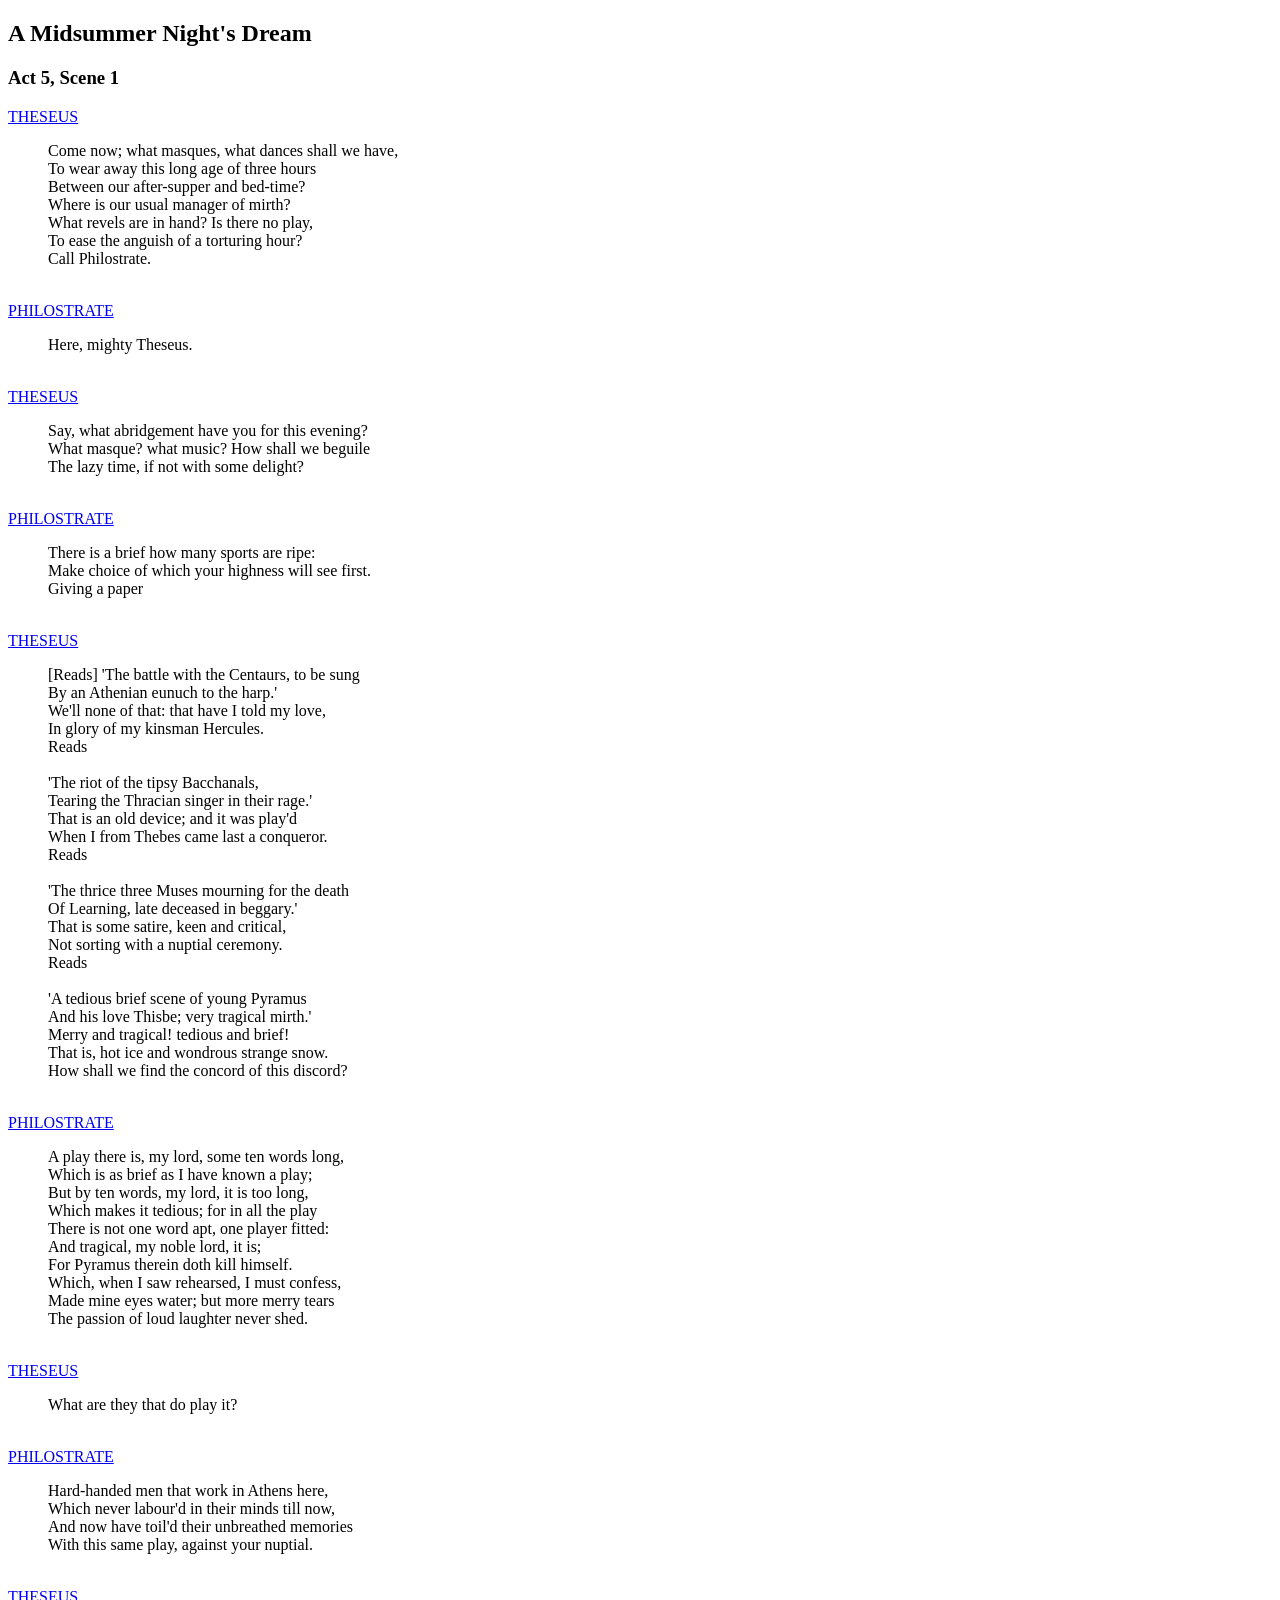
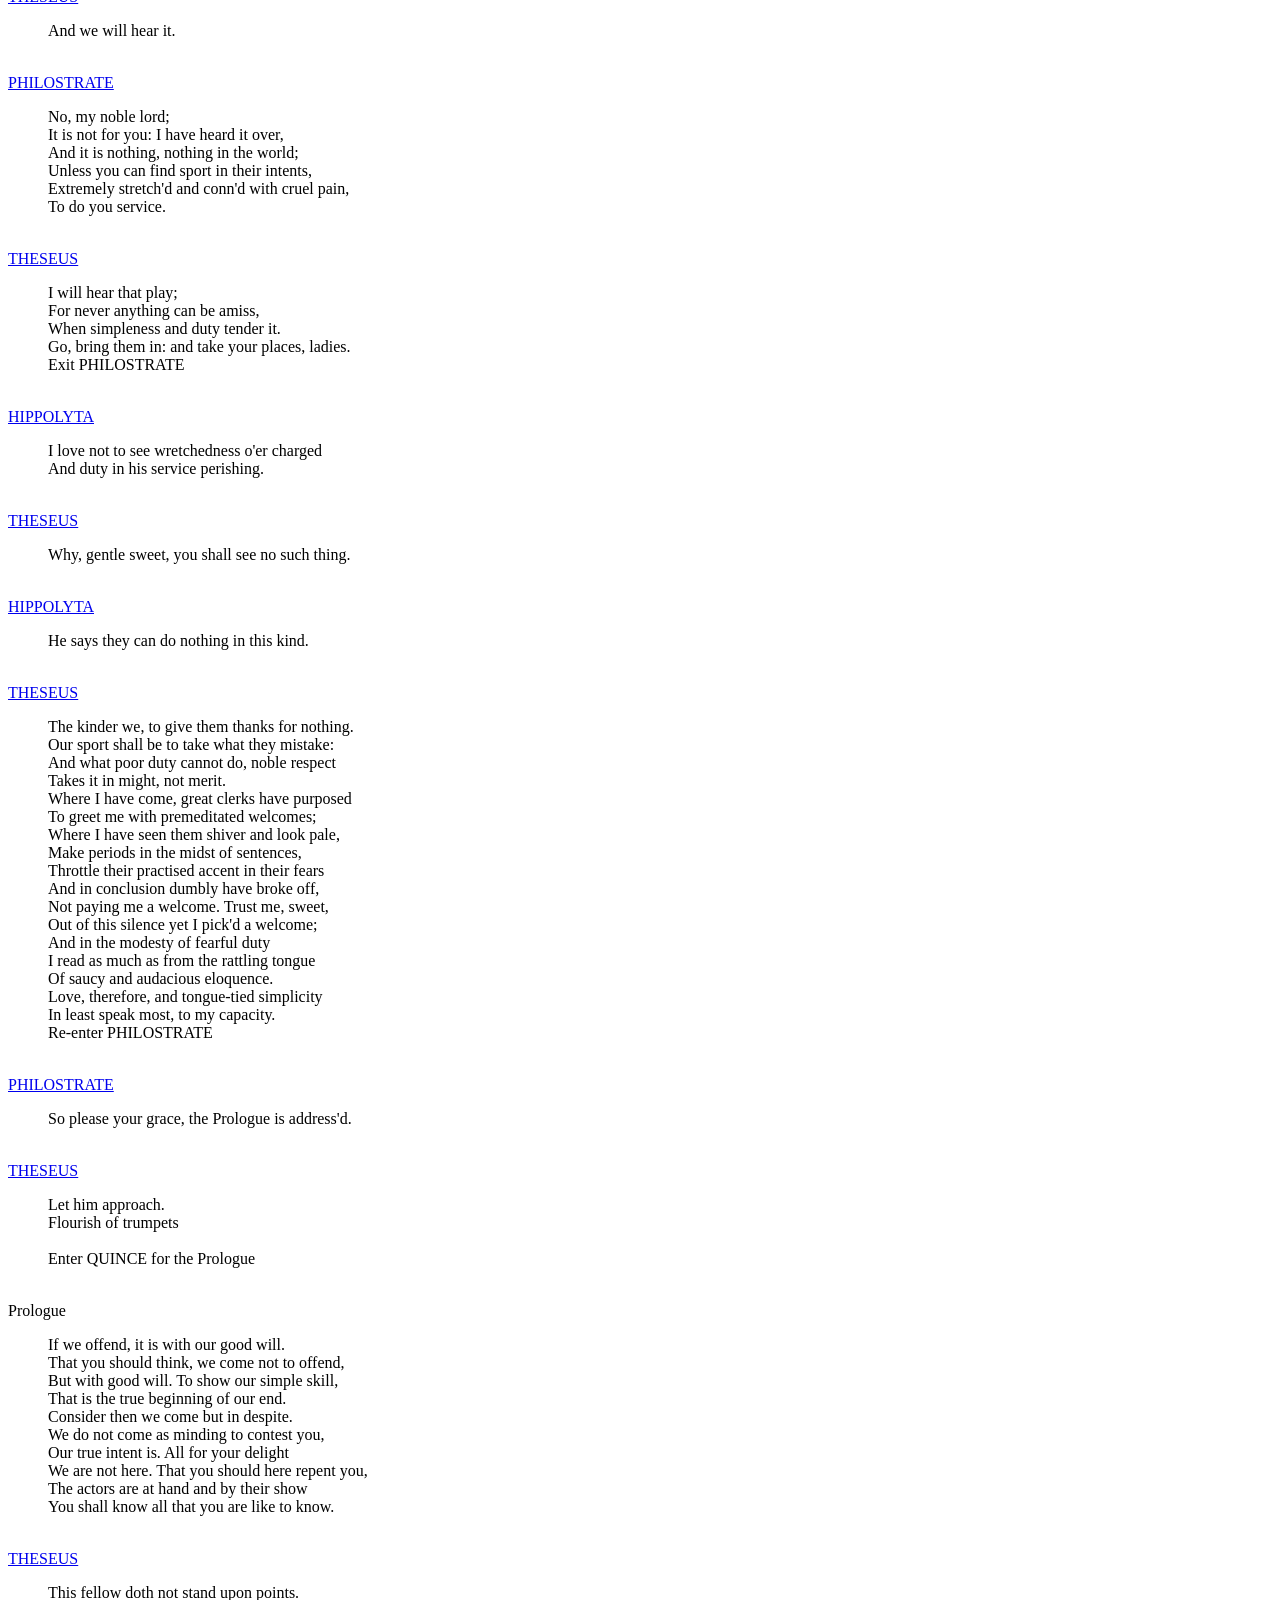
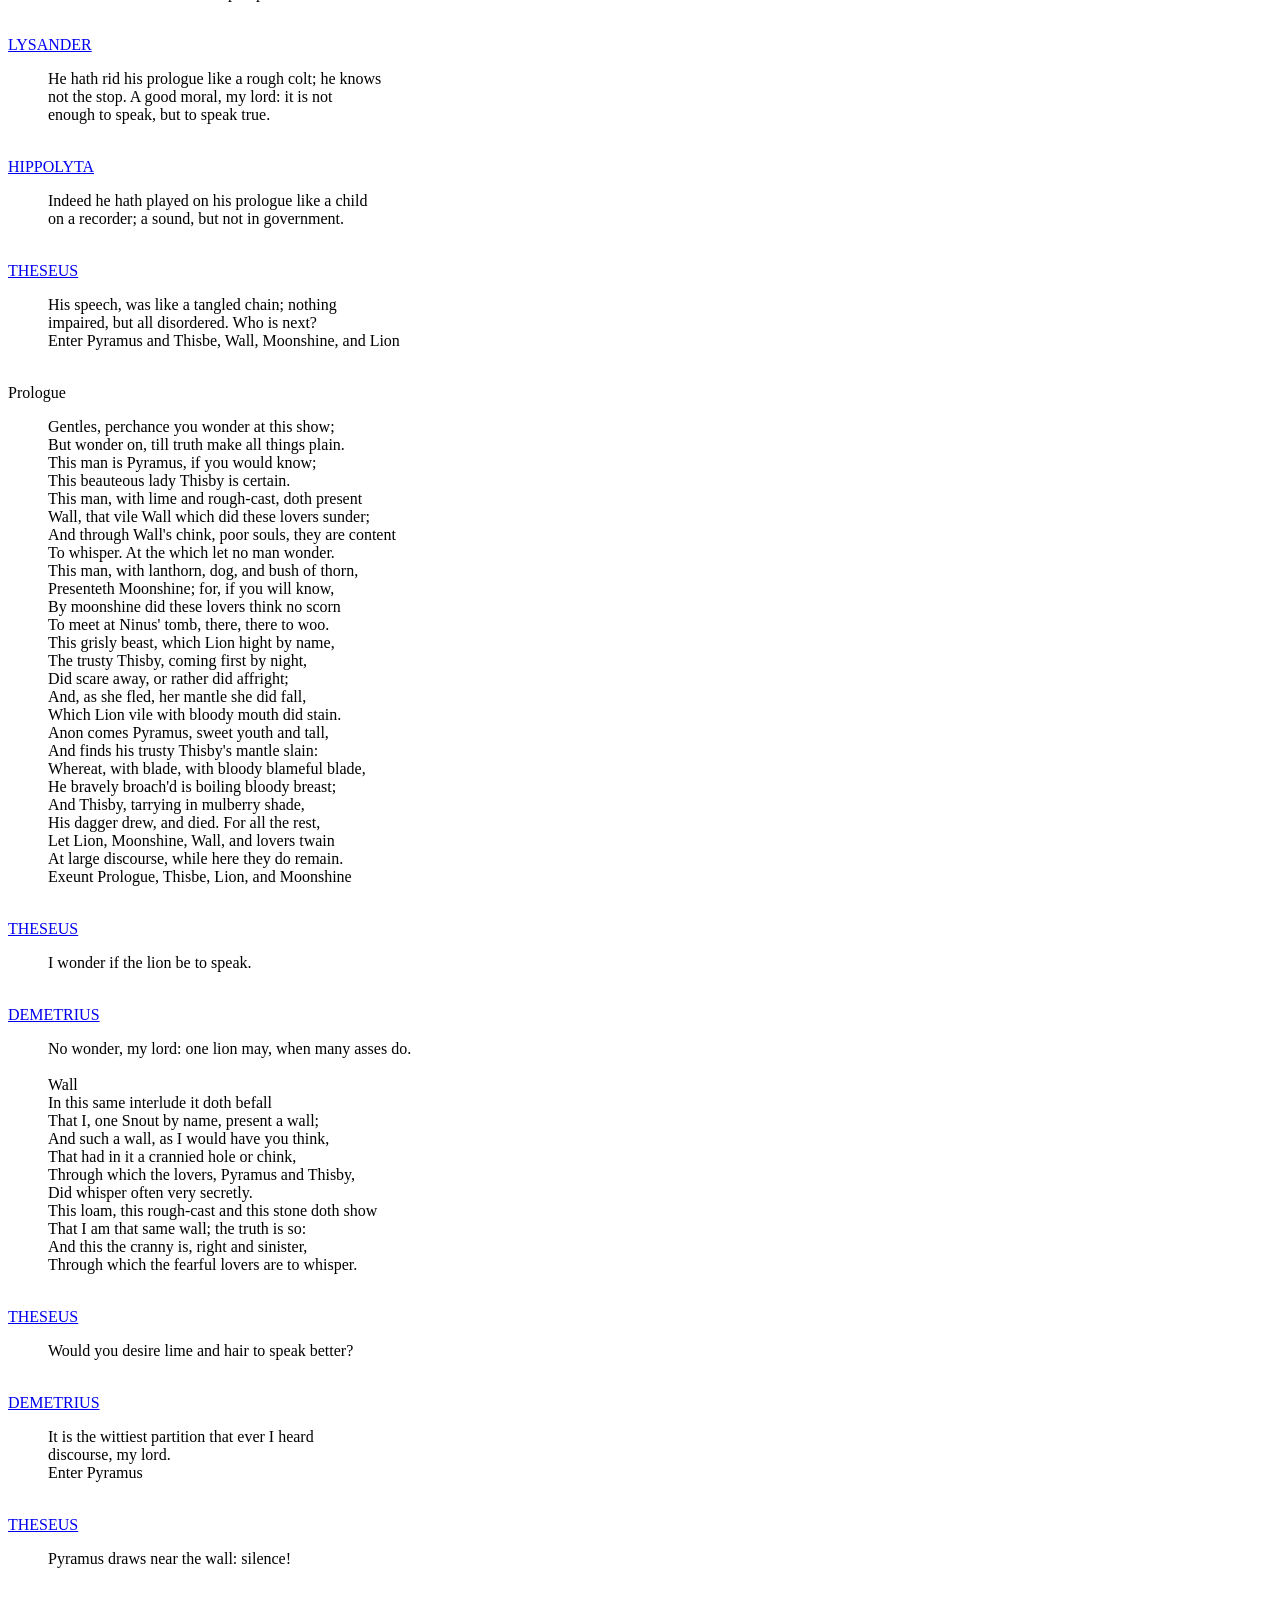
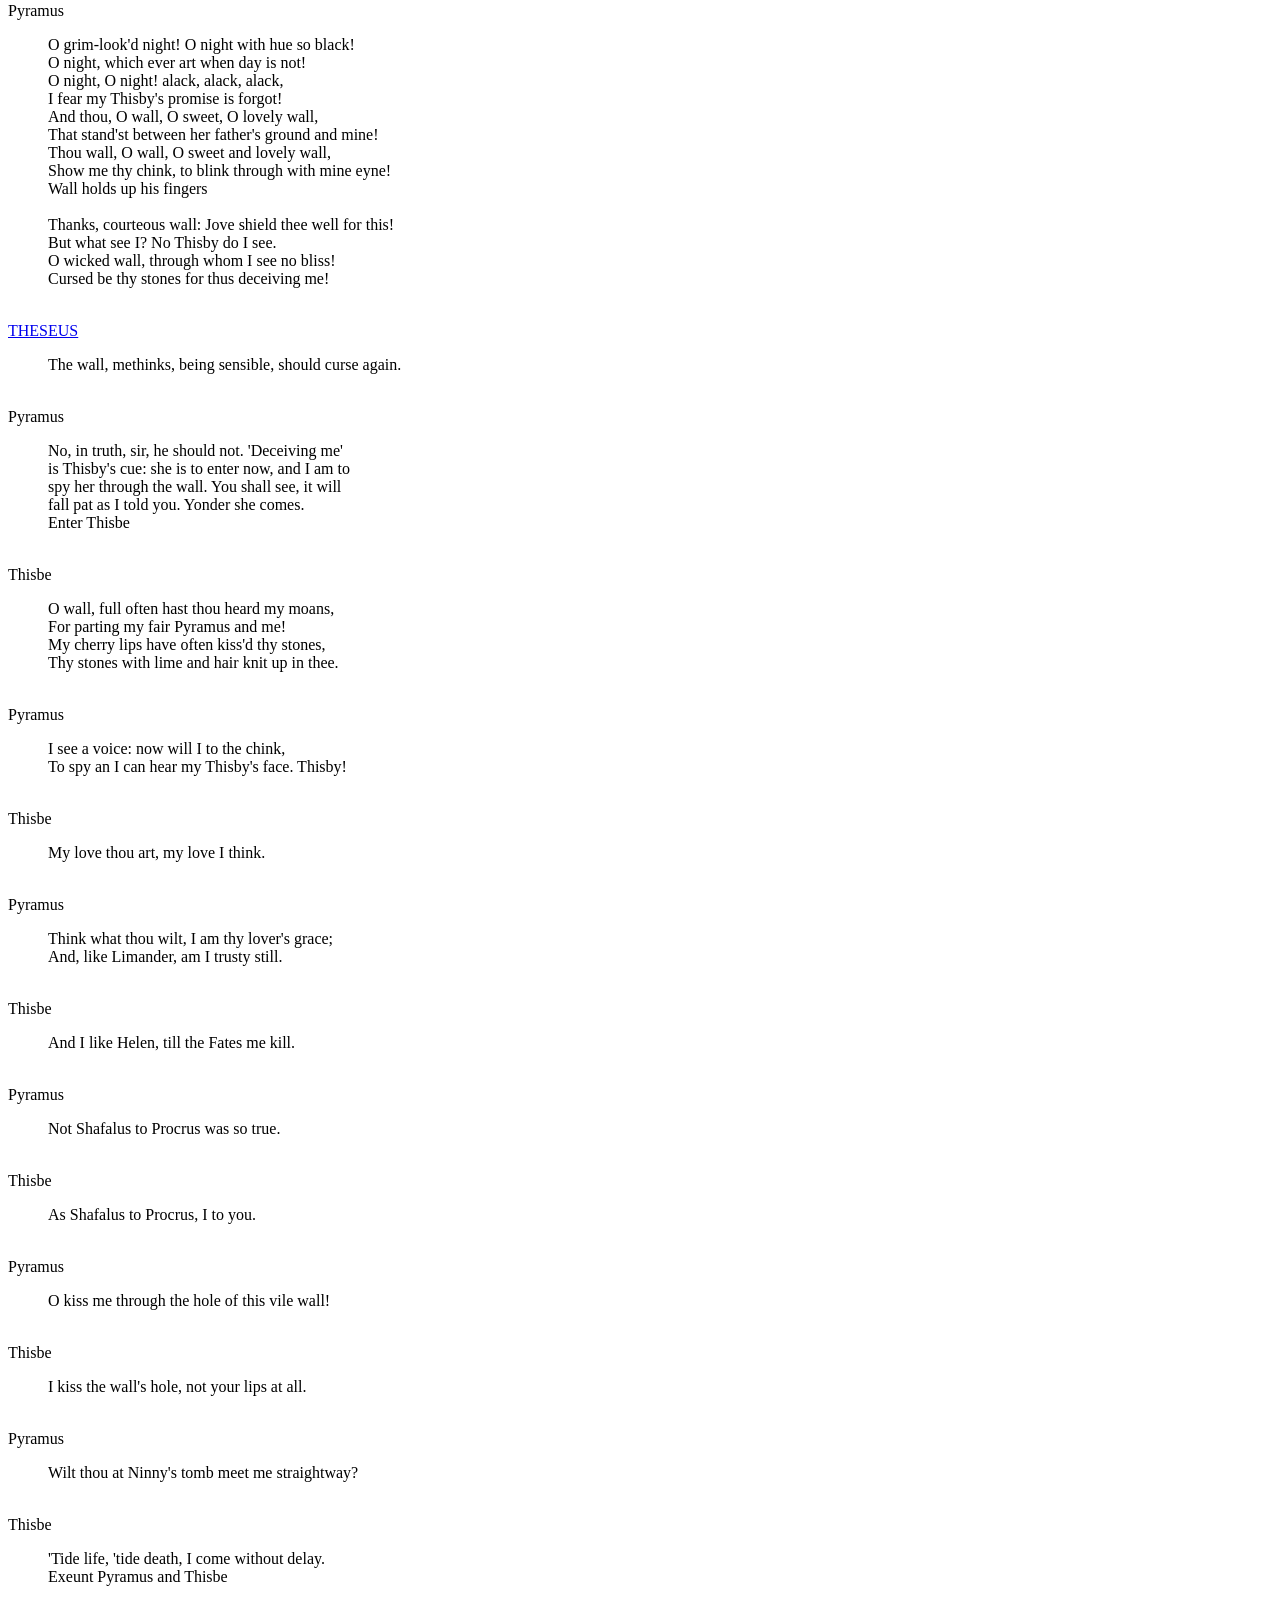
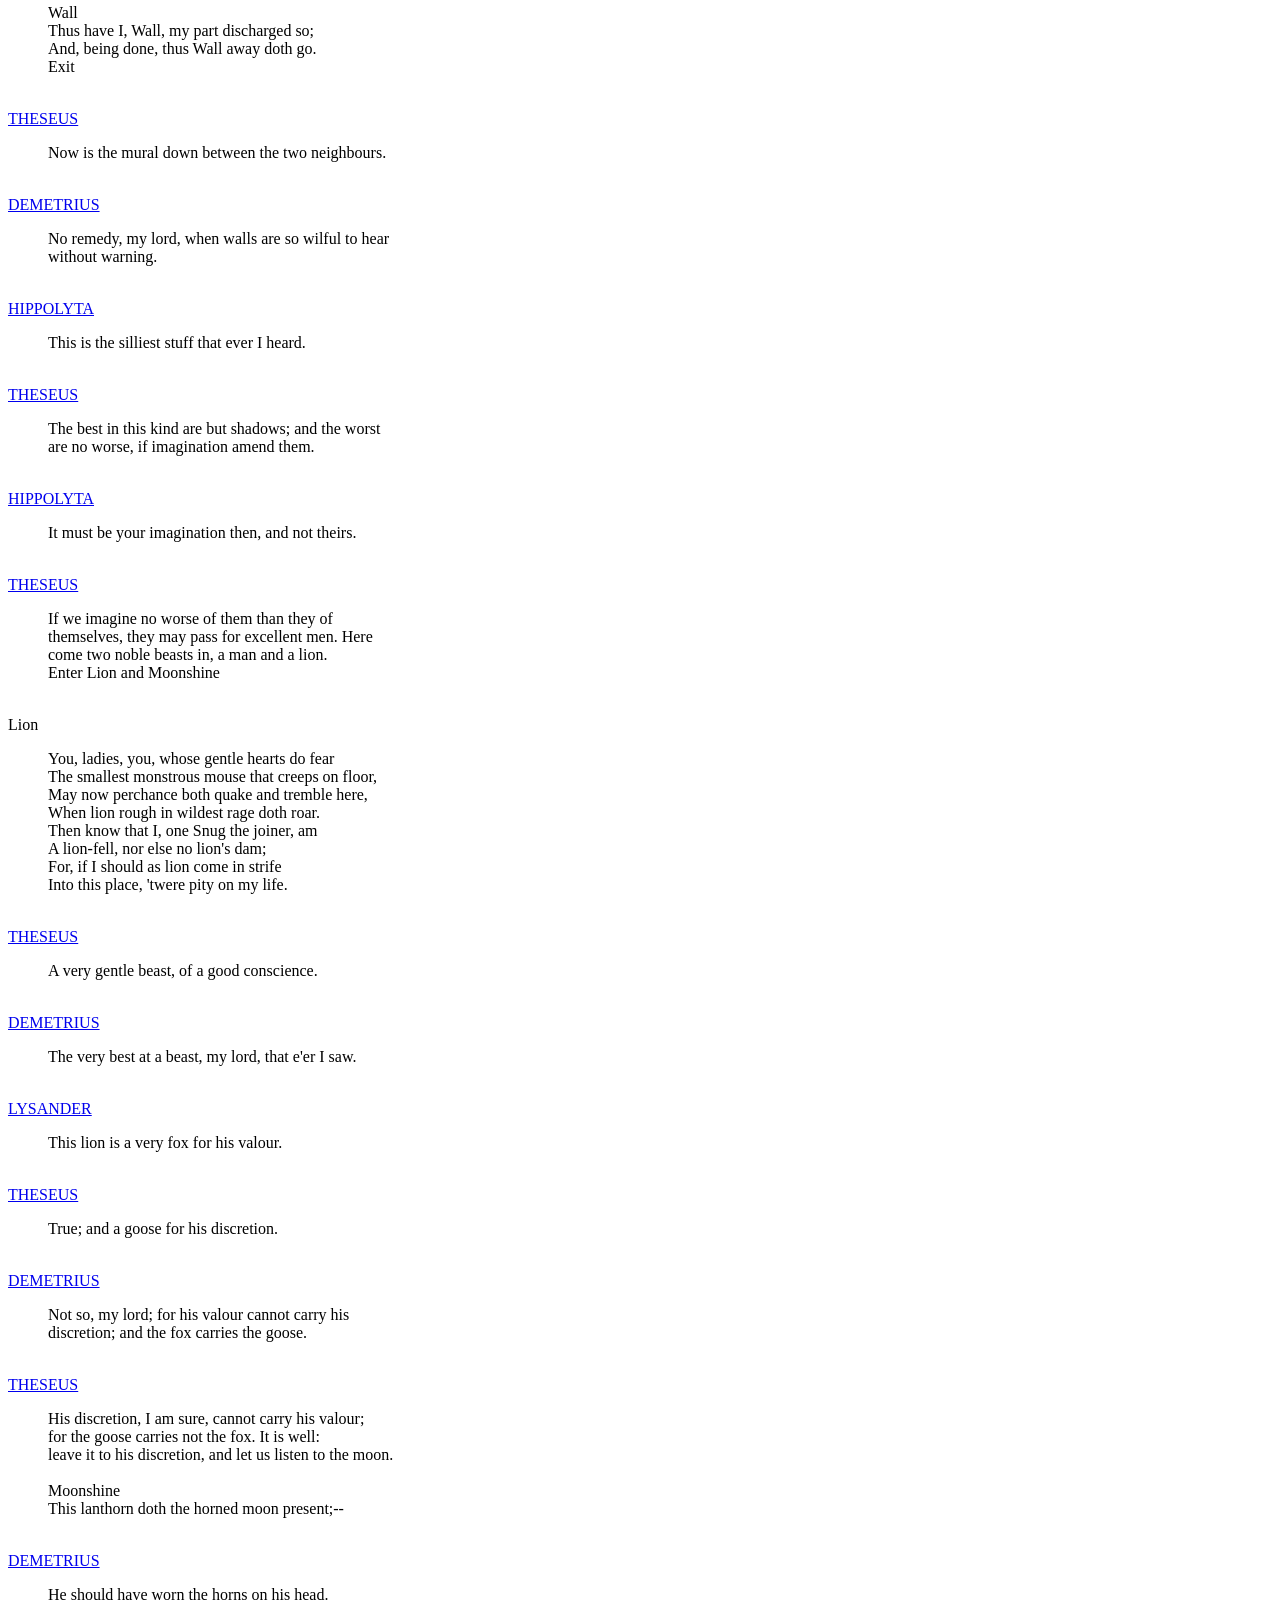
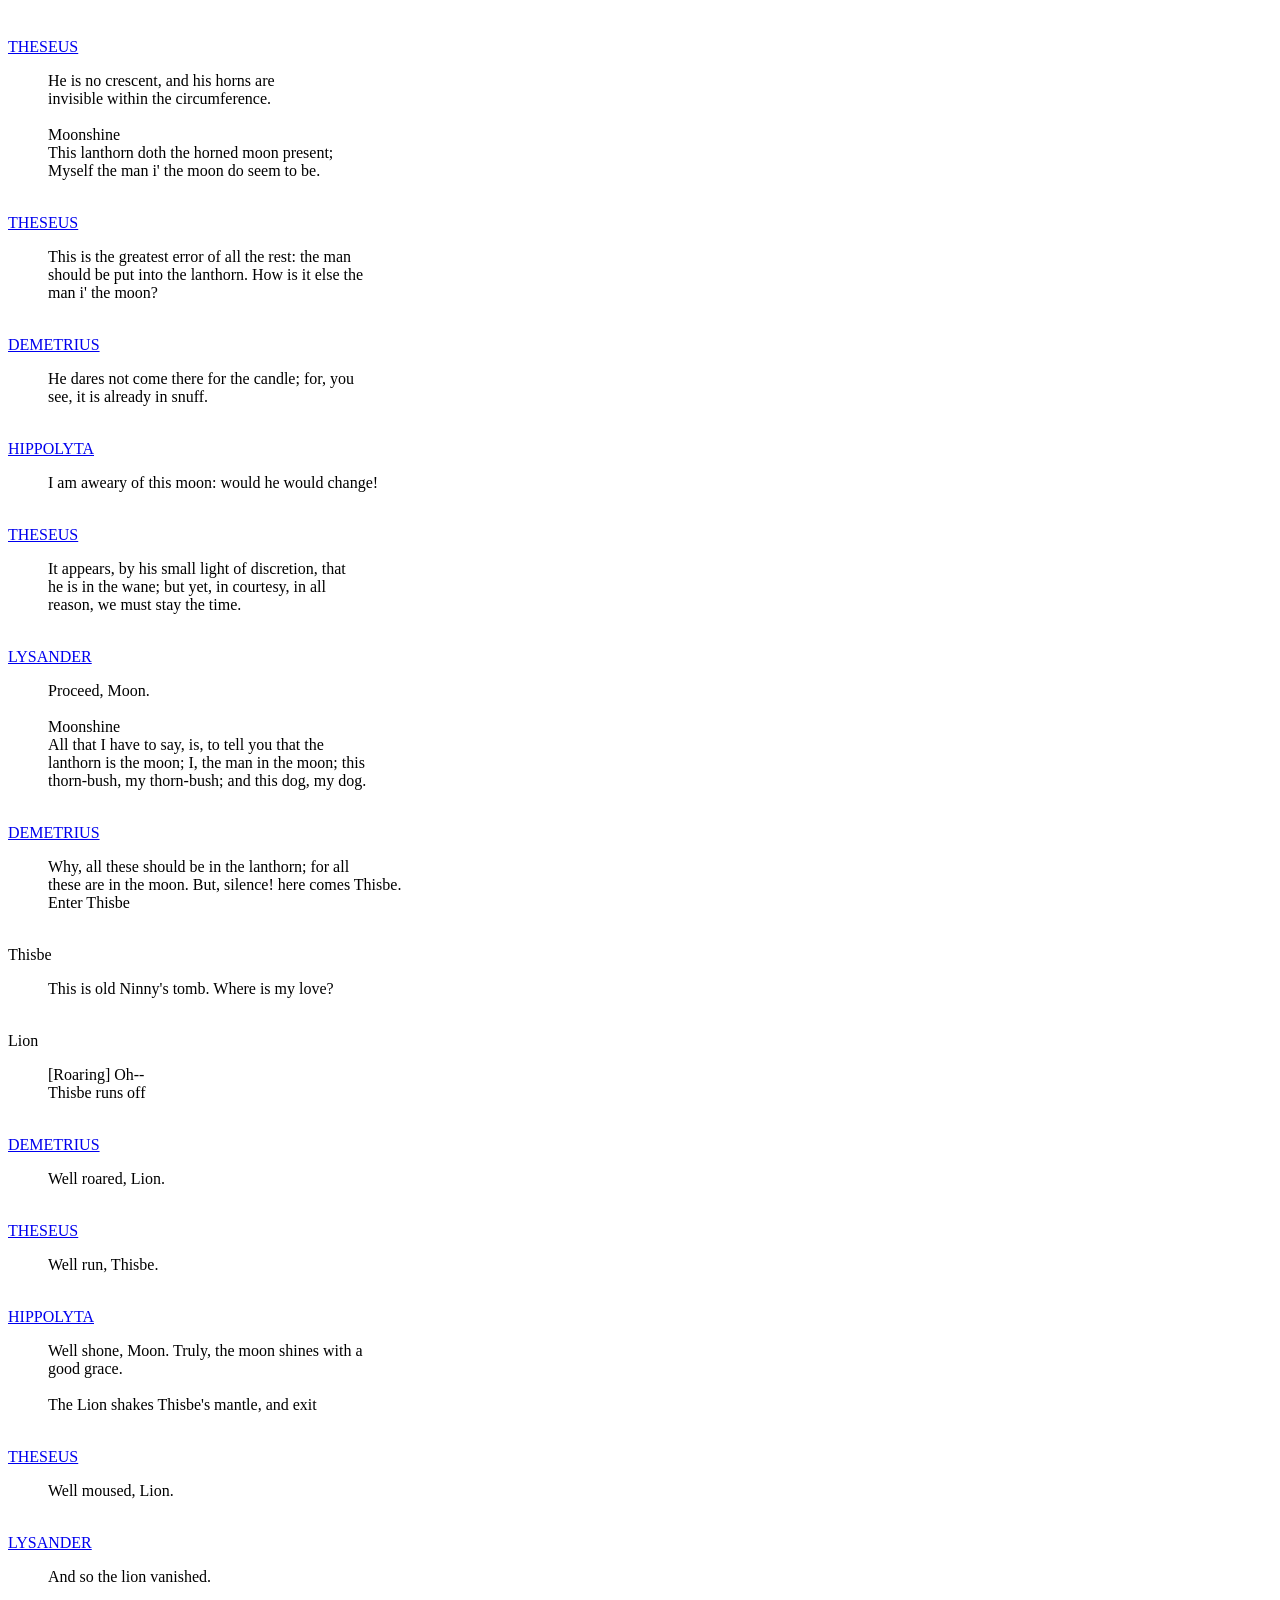
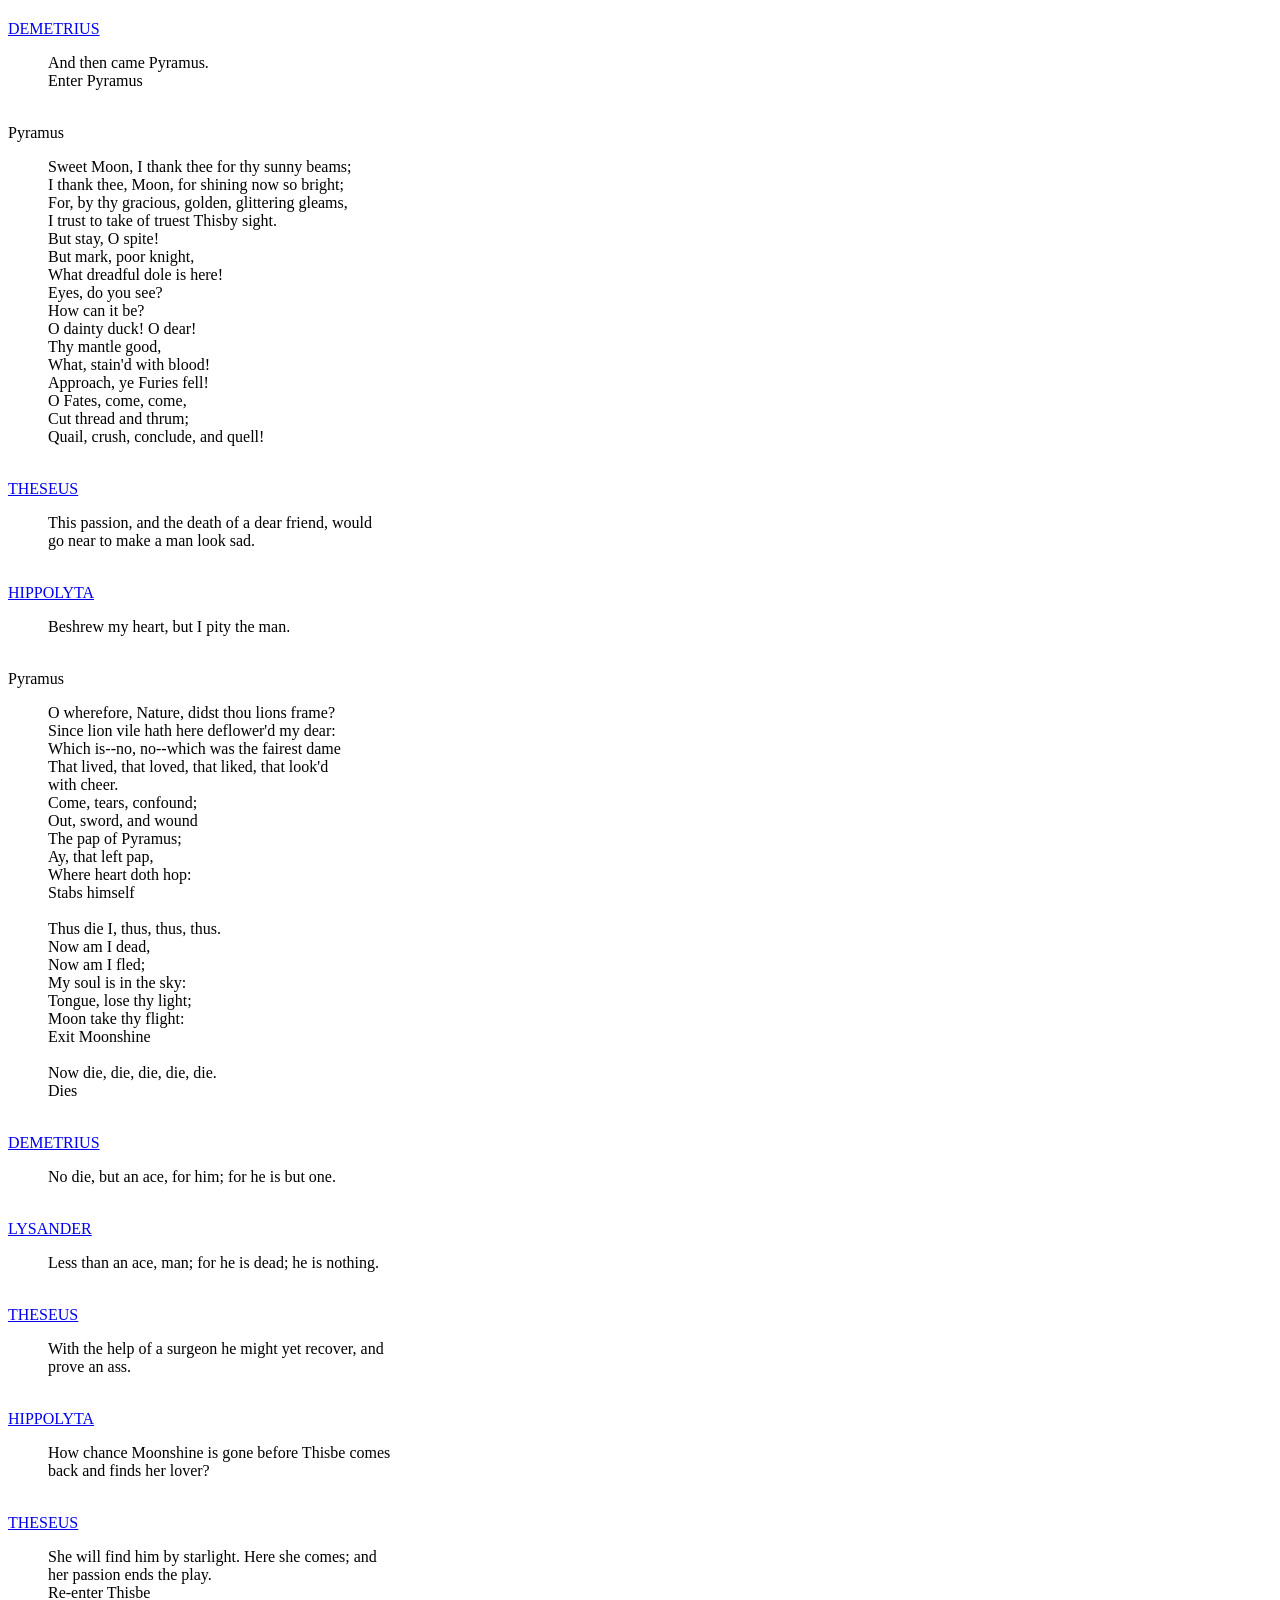
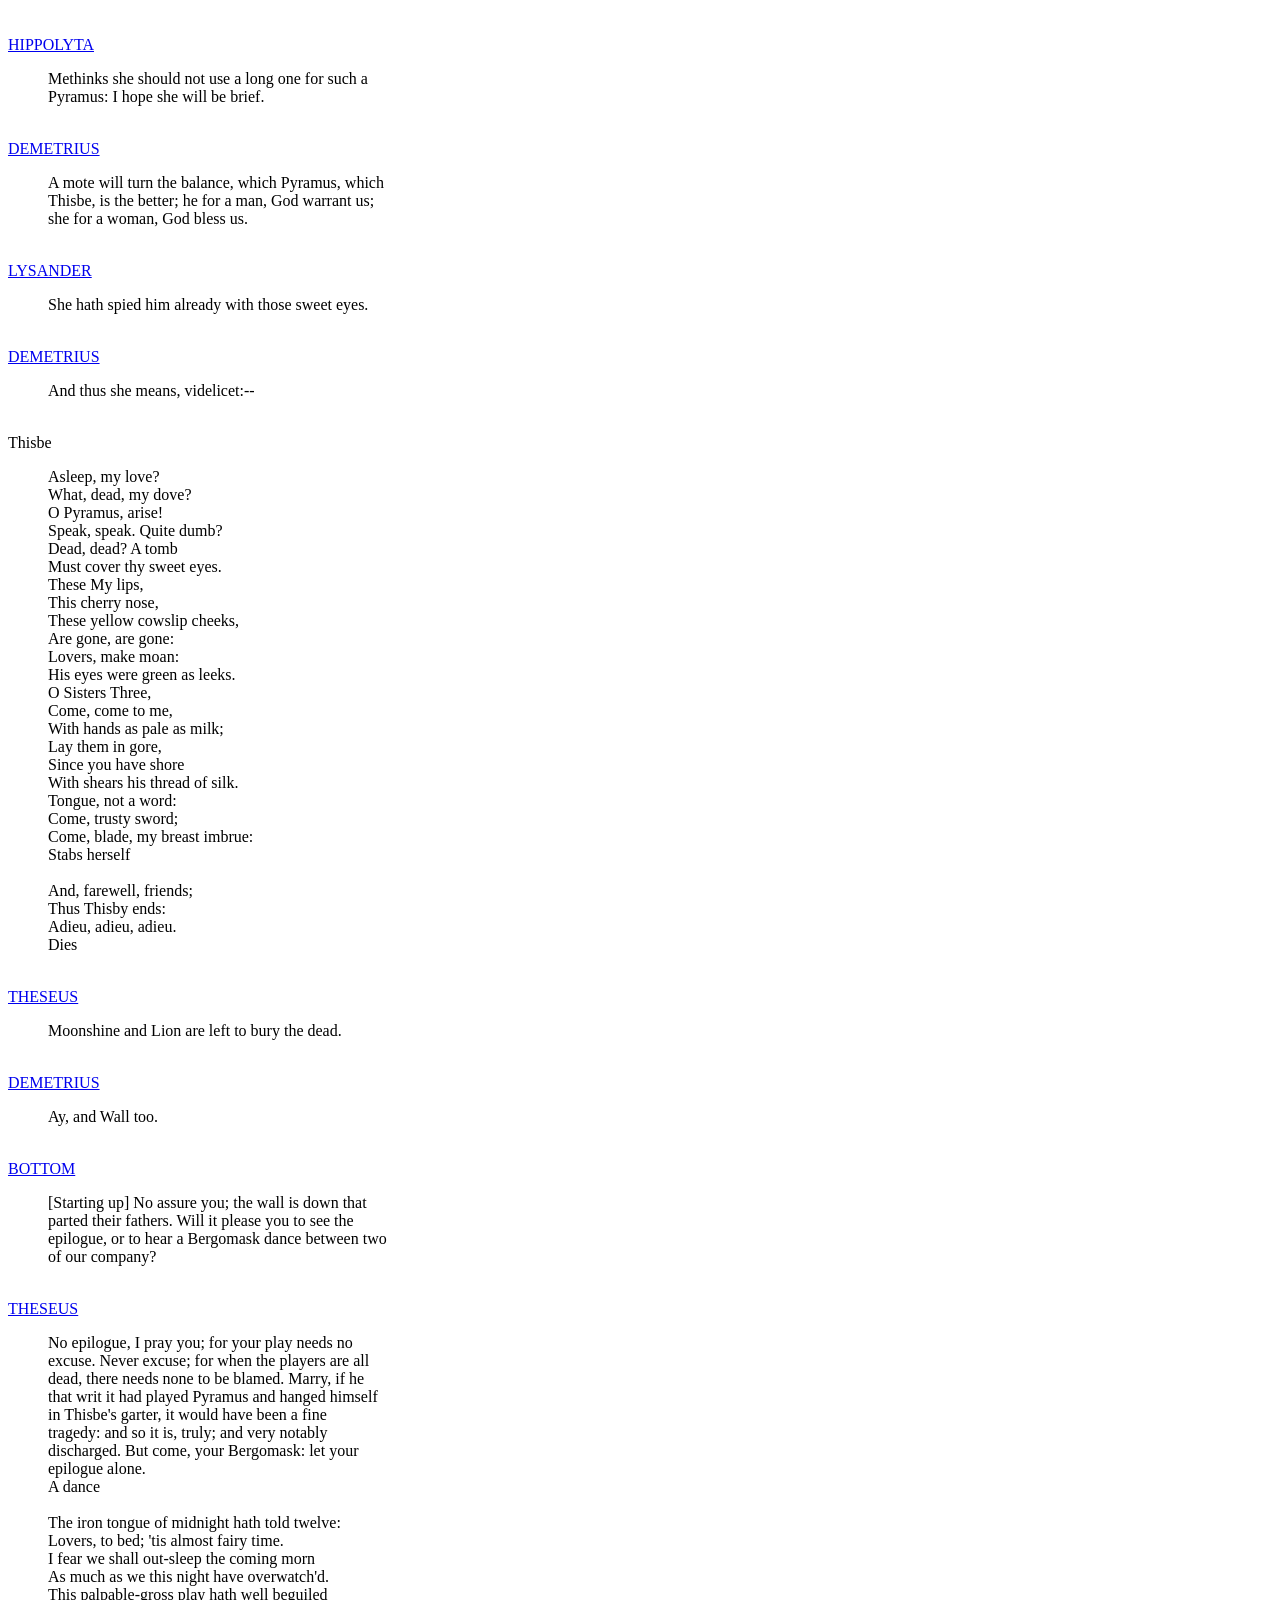
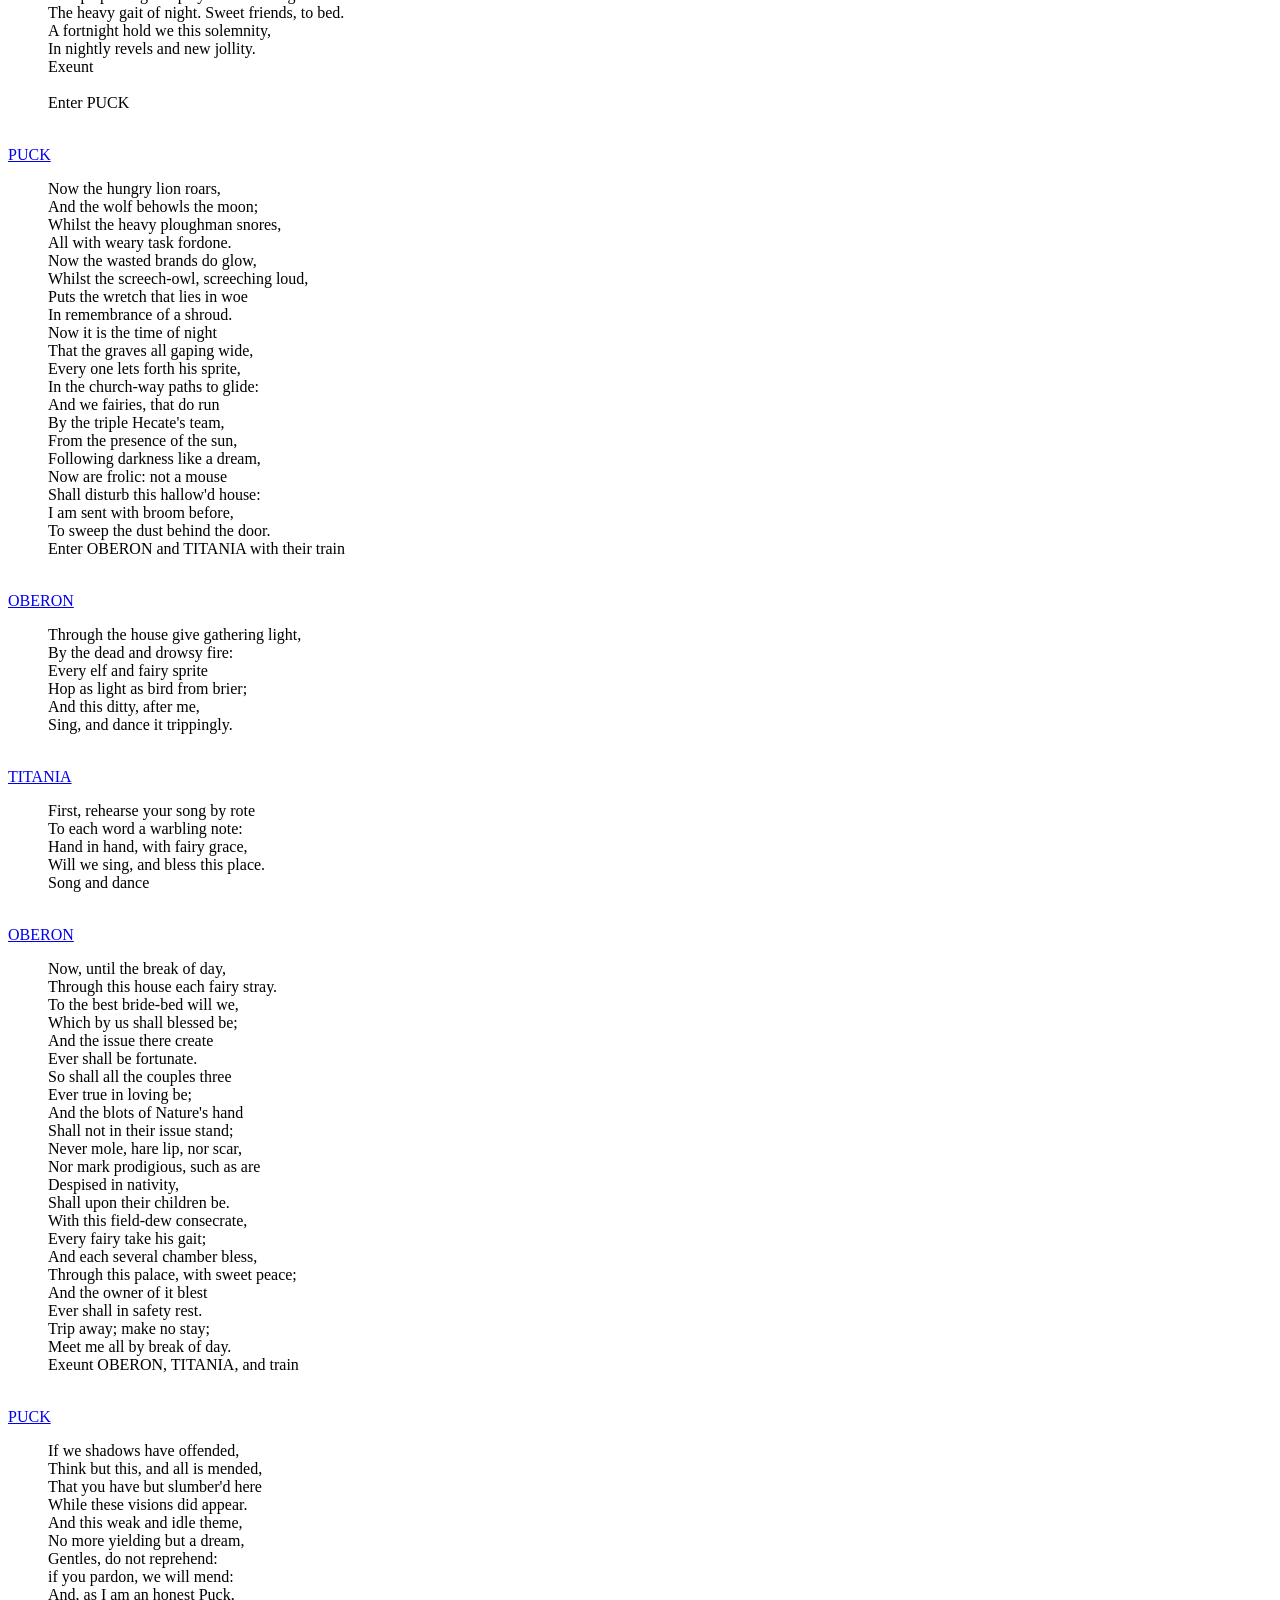
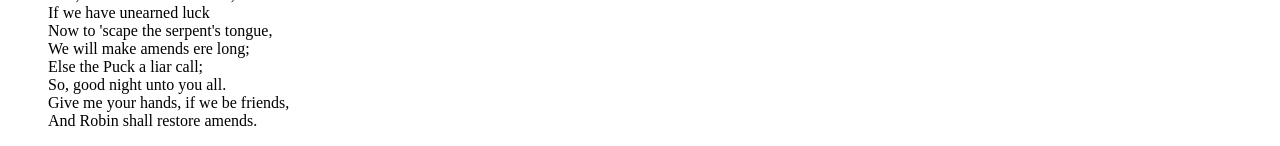
<file: simple_HTML-CSS/index.html>
<!doctype html>
<html>
<head>
<title>A Midsummer Night's Dream</title>
</head>
<body>
<h2>A Midsummer Night's Dream</h2>

<h3>Act 5, Scene 1</h3>

<a href="characters.html#theseus">THESEUS</a>
<blockquote>Come now; what masques, what dances shall we have,<br>To wear away this long age of three hours<br>Between our after-supper and bed-time?<br>Where is our usual manager of mirth?<br>What revels are in hand? Is there no play,<br>To ease the anguish of a torturing hour?<br>Call Philostrate.<br><br></blockquote>
<a href="characters.html#philostrate">PHILOSTRATE</a>
<blockquote>Here, mighty Theseus.<br><br></blockquote>
<a href="characters.html#theseus">THESEUS</a>
<blockquote>Say, what abridgement have you for this evening?<br>What masque? what music? How shall we beguile<br>The lazy time, if not with some delight?<br><br></blockquote>
<a href="characters.html#philostrate">PHILOSTRATE</a>
<blockquote>There is a brief how many sports are ripe:<br>Make choice of which your highness will see first.<br>Giving a paper<br><br></blockquote>
<a href="characters.html#theseus">THESEUS</a>
<blockquote>[Reads] 'The battle with the Centaurs, to be sung<br>By an Athenian eunuch to the harp.'<br>We'll none of that: that have I told my love,<br>In glory of my kinsman Hercules.<br>Reads<br><br>'The riot of the tipsy Bacchanals,<br>Tearing the Thracian singer in their rage.'<br>That is an old device; and it was play'd<br>When I from Thebes came last a conqueror.<br>Reads<br><br>'The thrice three Muses mourning for the death<br>Of Learning, late deceased in beggary.'<br>That is some satire, keen and critical,<br>Not sorting with a nuptial ceremony.<br>Reads<br><br>'A tedious brief scene of young Pyramus<br>And his love Thisbe; very tragical mirth.'<br>Merry and tragical! tedious and brief!<br>That is, hot ice and wondrous strange snow.<br>How shall we find the concord of this discord?<br><br></blockquote>
<a href="characters.html#philostrate">PHILOSTRATE</a>
<blockquote>A play there is, my lord, some ten words long,<br>Which is as brief as I have known a play;<br>But by ten words, my lord, it is too long,<br>Which makes it tedious; for in all the play<br>There is not one word apt, one player fitted:<br>And tragical, my noble lord, it is;<br>For Pyramus therein doth kill himself.<br>Which, when I saw rehearsed, I must confess,<br>Made mine eyes water; but more merry tears<br>The passion of loud laughter never shed.<br><br></blockquote>
<a href="characters.html#theseus">THESEUS</a>
<blockquote>What are they that do play it?<br><br></blockquote>
<a href="characters.html#philostrate">PHILOSTRATE</a>
<blockquote>Hard-handed men that work in Athens here,<br>Which never labour'd in their minds till now,<br>And now have toil'd their unbreathed memories<br>With this same play, against your nuptial.<br><br></blockquote>
<a href="characters.html#theseus">THESEUS</a>
<blockquote>And we will hear it.<br><br></blockquote>
<a href="characters.html#philostrate">PHILOSTRATE</a>
<blockquote>No, my noble lord;<br>It is not for you: I have heard it over,<br>And it is nothing, nothing in the world;<br>Unless you can find sport in their intents,<br>Extremely stretch'd and conn'd with cruel pain,<br>To do you service.<br><br></blockquote>
<a href="characters.html#theseus">THESEUS</a>
<blockquote>I will hear that play;<br>For never anything can be amiss,<br>When simpleness and duty tender it.<br>Go, bring them in: and take your places, ladies.<br>Exit PHILOSTRATE<br><br></blockquote>
<a href="characters.html#hippolyta">HIPPOLYTA</a>
<blockquote>I love not to see wretchedness o'er charged<br>And duty in his service perishing.<br><br></blockquote>
<a href="characters.html#theseus">THESEUS</a>
<blockquote>Why, gentle sweet, you shall see no such thing.<br><br></blockquote>
<a href="characters.html#hippolyta">HIPPOLYTA</a>
<blockquote>He says they can do nothing in this kind.<br><br></blockquote>
<a href="characters.html#theseus">THESEUS</a>
<blockquote>The kinder we, to give them thanks for nothing.<br>Our sport shall be to take what they mistake:<br>And what poor duty cannot do, noble respect<br>Takes it in might, not merit.<br>Where I have come, great clerks have purposed<br>To greet me with premeditated welcomes;<br>Where I have seen them shiver and look pale,<br>Make periods in the midst of sentences,<br>Throttle their practised accent in their fears<br>And in conclusion dumbly have broke off,<br>Not paying me a welcome. Trust me, sweet,<br>Out of this silence yet I pick'd a welcome;<br>And in the modesty of fearful duty<br>I read as much as from the rattling tongue<br>Of saucy and audacious eloquence.<br>Love, therefore, and tongue-tied simplicity<br>In least speak most, to my capacity.<br>Re-enter PHILOSTRATE<br><br></blockquote>
<a href="characters.html#philostrate">PHILOSTRATE</a>
<blockquote>So please your grace, the Prologue is address'd.<br><br></blockquote>
<a href="characters.html#theseus">THESEUS</a>
<blockquote>Let him approach.<br>Flourish of trumpets<br><br>Enter QUINCE for the Prologue<br><br></blockquote>
<a>Prologue</a>
<blockquote>If we offend, it is with our good will.<br>That you should think, we come not to offend,<br>But with good will. To show our simple skill,<br>That is the true beginning of our end.<br>Consider then we come but in despite.<br>We do not come as minding to contest you,<br>Our true intent is. All for your delight<br>We are not here. That you should here repent you,<br>The actors are at hand and by their show<br>You shall know all that you are like to know.<br><br></blockquote>
<a href="characters.html#theseus">THESEUS</a>
<blockquote>This fellow doth not stand upon points.<br><br></blockquote>
<a href="characters.html#lysander">LYSANDER</a>
<blockquote>He hath rid his prologue like a rough colt; he knows<br>not the stop. A good moral, my lord: it is not<br>enough to speak, but to speak true.<br><br></blockquote>
<a href="characters.html#hippolyta">HIPPOLYTA</a>
<blockquote>Indeed he hath played on his prologue like a child<br>on a recorder; a sound, but not in government.<br><br></blockquote>
<a href="characters.html#theseus">THESEUS</a>
<blockquote>His speech, was like a tangled chain; nothing<br>impaired, but all disordered. Who is next?<br>Enter Pyramus and Thisbe, Wall, Moonshine, and Lion<br><br></blockquote>
<a>Prologue</a>
<blockquote>Gentles, perchance you wonder at this show;<br>But wonder on, till truth make all things plain.<br>This man is Pyramus, if you would know;<br>This beauteous lady Thisby is certain.<br>This man, with lime and rough-cast, doth present<br>Wall, that vile Wall which did these lovers sunder;<br>And through Wall's chink, poor souls, they are content<br>To whisper. At the which let no man wonder.<br>This man, with lanthorn, dog, and bush of thorn,<br>Presenteth Moonshine; for, if you will know,<br>By moonshine did these lovers think no scorn<br>To meet at Ninus' tomb, there, there to woo.<br>This grisly beast, which Lion hight by name,<br>The trusty Thisby, coming first by night,<br>Did scare away, or rather did affright;<br>And, as she fled, her mantle she did fall,<br>Which Lion vile with bloody mouth did stain.<br>Anon comes Pyramus, sweet youth and tall,<br>And finds his trusty Thisby's mantle slain:<br>Whereat, with blade, with bloody blameful blade,<br>He bravely broach'd is boiling bloody breast;<br>And Thisby, tarrying in mulberry shade,<br>His dagger drew, and died. For all the rest,<br>Let Lion, Moonshine, Wall, and lovers twain<br>At large discourse, while here they do remain.<br>Exeunt Prologue, Thisbe, Lion, and Moonshine<br><br></blockquote>
<a href="characters.html#theseus">THESEUS</a>
<blockquote>I wonder if the lion be to speak.<br><br></blockquote>
<a href="characters.html#demetrius">DEMETRIUS</a>
<blockquote>No wonder, my lord: one lion may, when many asses do.<br><br>Wall<br>In this same interlude it doth befall<br>That I, one Snout by name, present a wall;<br>And such a wall, as I would have you think,<br>That had in it a crannied hole or chink,<br>Through which the lovers, Pyramus and Thisby,<br>Did whisper often very secretly.<br>This loam, this rough-cast and this stone doth show<br>That I am that same wall; the truth is so:<br>And this the cranny is, right and sinister,<br>Through which the fearful lovers are to whisper.<br><br></blockquote>
<a href="characters.html#theseus">THESEUS</a>
<blockquote>Would you desire lime and hair to speak better?<br><br></blockquote>
<a href="characters.html#demetrius">DEMETRIUS</a>
<blockquote>It is the wittiest partition that ever I heard<br>discourse, my lord.<br>Enter Pyramus<br><br></blockquote>
<a href="characters.html#theseus">THESEUS</a>
<blockquote>Pyramus draws near the wall: silence!<br><br></blockquote>
<a>Pyramus</a>
<blockquote>O grim-look'd night! O night with hue so black!<br>O night, which ever art when day is not!<br>O night, O night! alack, alack, alack,<br>I fear my Thisby's promise is forgot!<br>And thou, O wall, O sweet, O lovely wall,<br>That stand'st between her father's ground and mine!<br>Thou wall, O wall, O sweet and lovely wall,<br>Show me thy chink, to blink through with mine eyne!<br>Wall holds up his fingers<br><br>Thanks, courteous wall: Jove shield thee well for this!<br>But what see I? No Thisby do I see.<br>O wicked wall, through whom I see no bliss!<br>Cursed be thy stones for thus deceiving me!<br><br></blockquote>
<a href="characters.html#theseus">THESEUS</a>
<blockquote>The wall, methinks, being sensible, should curse again.<br><br></blockquote>
<a>Pyramus</a>
<blockquote>No, in truth, sir, he should not. 'Deceiving me'<br>is Thisby's cue: she is to enter now, and I am to<br>spy her through the wall. You shall see, it will<br>fall pat as I told you. Yonder she comes.<br>Enter Thisbe<br><br></blockquote>
<a>Thisbe</a>
<blockquote>O wall, full often hast thou heard my moans,<br>For parting my fair Pyramus and me!<br>My cherry lips have often kiss'd thy stones,<br>Thy stones with lime and hair knit up in thee.<br><br></blockquote>
<a>Pyramus</a>
<blockquote>I see a voice: now will I to the chink,<br>To spy an I can hear my Thisby's face. Thisby!<br><br></blockquote>
<a>Thisbe</a>
<blockquote>My love thou art, my love I think.<br><br></blockquote>
<a>Pyramus</a>
<blockquote>Think what thou wilt, I am thy lover's grace;<br>And, like Limander, am I trusty still.<br><br></blockquote>
<a>Thisbe</a>
<blockquote>And I like Helen, till the Fates me kill.<br><br></blockquote>
<a>Pyramus</a>
<blockquote>Not Shafalus to Procrus was so true.<br><br></blockquote>
<a>Thisbe</a>
<blockquote>As Shafalus to Procrus, I to you.<br><br></blockquote>
<a>Pyramus</a>
<blockquote>O kiss me through the hole of this vile wall!<br><br></blockquote>
<a>Thisbe</a>
<blockquote>I kiss the wall's hole, not your lips at all.<br><br></blockquote>
<a>Pyramus</a>
<blockquote>Wilt thou at Ninny's tomb meet me straightway?<br><br></blockquote>
<a>Thisbe</a>
<blockquote>'Tide life, 'tide death, I come without delay.<br>Exeunt Pyramus and Thisbe<br><br>Wall<br>Thus have I, Wall, my part discharged so;<br>And, being done, thus Wall away doth go.<br>Exit<br><br></blockquote>
<a href="characters.html#theseus">THESEUS</a>
<blockquote>Now is the mural down between the two neighbours.<br><br></blockquote>
<a href="characters.html#demetrius">DEMETRIUS</a>
<blockquote>No remedy, my lord, when walls are so wilful to hear<br>without warning.<br><br></blockquote>
<a href="characters.html#hippolyta">HIPPOLYTA</a>
<blockquote>This is the silliest stuff that ever I heard.<br><br></blockquote>
<a href="characters.html#theseus">THESEUS</a>
<blockquote>The best in this kind are but shadows; and the worst<br>are no worse, if imagination amend them.<br><br></blockquote>
<a href="characters.html#hippolyta">HIPPOLYTA</a>
<blockquote>It must be your imagination then, and not theirs.<br><br></blockquote>
<a href="characters.html#theseus">THESEUS</a>
<blockquote>If we imagine no worse of them than they of<br>themselves, they may pass for excellent men. Here<br>come two noble beasts in, a man and a lion.<br>Enter Lion and Moonshine<br><br></blockquote>
<a>Lion</a>
<blockquote>You, ladies, you, whose gentle hearts do fear<br>The smallest monstrous mouse that creeps on floor,<br>May now perchance both quake and tremble here,<br>When lion rough in wildest rage doth roar.<br>Then know that I, one Snug the joiner, am<br>A lion-fell, nor else no lion's dam;<br>For, if I should as lion come in strife<br>Into this place, 'twere pity on my life.<br><br></blockquote>
<a href="characters.html#theseus">THESEUS</a>
<blockquote>A very gentle beast, of a good conscience.<br><br></blockquote>
<a href="characters.html#demetrius">DEMETRIUS</a>
<blockquote>The very best at a beast, my lord, that e'er I saw.<br><br></blockquote>
<a href="characters.html#lysander">LYSANDER</a>
<blockquote>This lion is a very fox for his valour.<br><br></blockquote>
<a href="characters.html#theseus">THESEUS</a>
<blockquote>True; and a goose for his discretion.<br><br></blockquote>
<a href="characters.html#demetrius">DEMETRIUS</a>
<blockquote>Not so, my lord; for his valour cannot carry his<br>discretion; and the fox carries the goose.<br><br></blockquote>
<a href="characters.html#theseus">THESEUS</a>
<blockquote>His discretion, I am sure, cannot carry his valour;<br>for the goose carries not the fox. It is well:<br>leave it to his discretion, and let us listen to the moon.<br><br>Moonshine<br>This lanthorn doth the horned moon present;--<br><br></blockquote>
<a href="characters.html#demetrius">DEMETRIUS</a>
<blockquote>He should have worn the horns on his head.<br><br></blockquote>
<a href="characters.html#theseus">THESEUS</a>
<blockquote>He is no crescent, and his horns are<br>invisible within the circumference.<br><br>Moonshine<br>This lanthorn doth the horned moon present;<br>Myself the man i' the moon do seem to be.<br><br></blockquote>
<a href="characters.html#theseus">THESEUS</a>
<blockquote>This is the greatest error of all the rest: the man<br>should be put into the lanthorn. How is it else the<br>man i' the moon?<br><br></blockquote>
<a href="characters.html#demetrius">DEMETRIUS</a>
<blockquote>He dares not come there for the candle; for, you<br>see, it is already in snuff.<br><br></blockquote>
<a href="characters.html#hippolyta">HIPPOLYTA</a>
<blockquote>I am aweary of this moon: would he would change!<br><br></blockquote>
<a href="characters.html#theseus">THESEUS</a>
<blockquote>It appears, by his small light of discretion, that<br>he is in the wane; but yet, in courtesy, in all<br>reason, we must stay the time.<br><br></blockquote>
<a href="characters.html#lysander">LYSANDER</a>
<blockquote>Proceed, Moon.<br><br>Moonshine<br>All that I have to say, is, to tell you that the<br>lanthorn is the moon; I, the man in the moon; this<br>thorn-bush, my thorn-bush; and this dog, my dog.<br><br></blockquote>
<a href="characters.html#demetrius">DEMETRIUS</a>
<blockquote>Why, all these should be in the lanthorn; for all<br>these are in the moon. But, silence! here comes Thisbe.<br>Enter Thisbe<br><br></blockquote>
<a>Thisbe</a>
<blockquote>This is old Ninny's tomb. Where is my love?<br><br></blockquote>
<a>Lion</a>
<blockquote>[Roaring] Oh--<br>Thisbe runs off<br><br></blockquote>
<a href="characters.html#demetrius">DEMETRIUS</a>
<blockquote>Well roared, Lion.<br><br></blockquote>
<a href="characters.html#theseus">THESEUS</a>
<blockquote>Well run, Thisbe.<br><br></blockquote>
<a href="characters.html#hippolyta">HIPPOLYTA</a>
<blockquote>Well shone, Moon. Truly, the moon shines with a<br>good grace.<br><br>The Lion shakes Thisbe's mantle, and exit<br><br></blockquote>
<a href="characters.html#theseus">THESEUS</a>
<blockquote>Well moused, Lion.<br><br></blockquote>
<a href="characters.html#lysander">LYSANDER</a>
<blockquote>And so the lion vanished.<br><br></blockquote>
<a href="characters.html#demetrius">DEMETRIUS</a>
<blockquote>And then came Pyramus.<br>Enter Pyramus<br><br></blockquote>
<a>Pyramus</a>
<blockquote>Sweet Moon, I thank thee for thy sunny beams;<br>I thank thee, Moon, for shining now so bright;<br>For, by thy gracious, golden, glittering gleams,<br>I trust to take of truest Thisby sight.<br>But stay, O spite!<br>But mark, poor knight,<br>What dreadful dole is here!<br>Eyes, do you see?<br>How can it be?<br>O dainty duck! O dear!<br>Thy mantle good,<br>What, stain'd with blood!<br>Approach, ye Furies fell!<br>O Fates, come, come,<br>Cut thread and thrum;<br>Quail, crush, conclude, and quell!<br><br></blockquote>
<a href="characters.html#theseus">THESEUS</a>
<blockquote>This passion, and the death of a dear friend, would<br>go near to make a man look sad.<br><br></blockquote>
<a href="characters.html#hippolyta">HIPPOLYTA</a>
<blockquote>Beshrew my heart, but I pity the man.<br><br></blockquote>
<a>Pyramus</a>
<blockquote>O wherefore, Nature, didst thou lions frame?<br>Since lion vile hath here deflower'd my dear:<br>Which is--no, no--which was the fairest dame<br>That lived, that loved, that liked, that look'd<br>with cheer.<br>Come, tears, confound;<br>Out, sword, and wound<br>The pap of Pyramus;<br>Ay, that left pap,<br>Where heart doth hop:<br>Stabs himself<br><br>Thus die I, thus, thus, thus.<br>Now am I dead,<br>Now am I fled;<br>My soul is in the sky:<br>Tongue, lose thy light;<br>Moon take thy flight:<br>Exit Moonshine<br><br>Now die, die, die, die, die.<br>Dies<br><br></blockquote>
<a href="characters.html#demetrius">DEMETRIUS</a>
<blockquote>No die, but an ace, for him; for he is but one.<br><br></blockquote>
<a href="characters.html#lysander">LYSANDER</a>
<blockquote>Less than an ace, man; for he is dead; he is nothing.<br><br></blockquote>
<a href="characters.html#theseus">THESEUS</a>
<blockquote>With the help of a surgeon he might yet recover, and<br>prove an ass.<br><br></blockquote>
<a href="characters.html#hippolyta">HIPPOLYTA</a>
<blockquote>How chance Moonshine is gone before Thisbe comes<br>back and finds her lover?<br><br></blockquote>
<a href="characters.html#theseus">THESEUS</a>
<blockquote>She will find him by starlight. Here she comes; and<br>her passion ends the play.<br>Re-enter Thisbe<br><br></blockquote>
<a href="characters.html#hippolyta">HIPPOLYTA</a>
<blockquote>Methinks she should not use a long one for such a<br>Pyramus: I hope she will be brief.<br><br></blockquote>
<a href="characters.html#demetrius">DEMETRIUS</a>
<blockquote>A mote will turn the balance, which Pyramus, which<br>Thisbe, is the better; he for a man, God warrant us;<br>she for a woman, God bless us.<br><br></blockquote>
<a href="characters.html#lysander">LYSANDER</a>
<blockquote>She hath spied him already with those sweet eyes.<br><br></blockquote>
<a href="characters.html#demetrius">DEMETRIUS</a>
<blockquote>And thus she means, videlicet:--<br><br></blockquote>
<a>Thisbe</a>
<blockquote>Asleep, my love?<br>What, dead, my dove?<br>O Pyramus, arise!<br>Speak, speak. Quite dumb?<br>Dead, dead? A tomb<br>Must cover thy sweet eyes.<br>These My lips,<br>This cherry nose,<br>These yellow cowslip cheeks,<br>Are gone, are gone:<br>Lovers, make moan:<br>His eyes were green as leeks.<br>O Sisters Three,<br>Come, come to me,<br>With hands as pale as milk;<br>Lay them in gore,<br>Since you have shore<br>With shears his thread of silk.<br>Tongue, not a word:<br>Come, trusty sword;<br>Come, blade, my breast imbrue:<br>Stabs herself<br><br>And, farewell, friends;<br>Thus Thisby ends:<br>Adieu, adieu, adieu.<br>Dies<br><br></blockquote>
<a href="characters.html#theseus">THESEUS</a>
<blockquote>Moonshine and Lion are left to bury the dead.<br><br></blockquote>
<a href="characters.html#demetrius">DEMETRIUS</a>
<blockquote>Ay, and Wall too.<br><br></blockquote>
<a href="characters.html#nick">BOTTOM</a>
<blockquote>[Starting up] No assure you; the wall is down that<br>parted their fathers. Will it please you to see the<br>epilogue, or to hear a Bergomask dance between two<br>of our company?<br><br></blockquote>
<a href="characters.html#theseus">THESEUS</a>
<blockquote>No epilogue, I pray you; for your play needs no<br>excuse. Never excuse; for when the players are all<br>dead, there needs none to be blamed. Marry, if he<br>that writ it had played Pyramus and hanged himself<br>in Thisbe's garter, it would have been a fine<br>tragedy: and so it is, truly; and very notably<br>discharged. But come, your Bergomask: let your<br>epilogue alone.<br>A dance<br><br>The iron tongue of midnight hath told twelve:<br>Lovers, to bed; 'tis almost fairy time.<br>I fear we shall out-sleep the coming morn<br>As much as we this night have overwatch'd.<br>This palpable-gross play hath well beguiled<br>The heavy gait of night. Sweet friends, to bed.<br>A fortnight hold we this solemnity,<br>In nightly revels and new jollity.<br>Exeunt<br><br>Enter PUCK<br><br></blockquote>
<a href="characters.html#puck">PUCK</a>
<blockquote>Now the hungry lion roars,<br>And the wolf behowls the moon;<br>Whilst the heavy ploughman snores,<br>All with weary task fordone.<br>Now the wasted brands do glow,<br>Whilst the screech-owl, screeching loud,<br>Puts the wretch that lies in woe<br>In remembrance of a shroud.<br>Now it is the time of night<br>That the graves all gaping wide,<br>Every one lets forth his sprite,<br>In the church-way paths to glide:<br>And we fairies, that do run<br>By the triple Hecate's team,<br>From the presence of the sun,<br>Following darkness like a dream,<br>Now are frolic: not a mouse<br>Shall disturb this hallow'd house:<br>I am sent with broom before,<br>To sweep the dust behind the door.<br>Enter OBERON and TITANIA with their train<br><br></blockquote>
<a href="characters.html#oberon">OBERON</a>
<blockquote>Through the house give gathering light,<br>By the dead and drowsy fire:<br>Every elf and fairy sprite<br>Hop as light as bird from brier;<br>And this ditty, after me,<br>Sing, and dance it trippingly.<br><br></blockquote>
<a href="characters.html#titania">TITANIA</a>
<blockquote>First, rehearse your song by rote<br>To each word a warbling note:<br>Hand in hand, with fairy grace,<br>Will we sing, and bless this place.<br>Song and dance<br><br></blockquote>
<a href="characters.html#oberon">OBERON</a>
<blockquote>Now, until the break of day,<br>Through this house each fairy stray.<br>To the best bride-bed will we,<br>Which by us shall blessed be;<br>And the issue there create<br>Ever shall be fortunate.<br>So shall all the couples three<br>Ever true in loving be;<br>And the blots of Nature's hand<br>Shall not in their issue stand;<br>Never mole, hare lip, nor scar,<br>Nor mark prodigious, such as are<br>Despised in nativity,<br>Shall upon their children be.<br>With this field-dew consecrate,<br>Every fairy take his gait;<br>And each several chamber bless,<br>Through this palace, with sweet peace;<br>And the owner of it blest<br>Ever shall in safety rest.<br>Trip away; make no stay;<br>Meet me all by break of day.<br>Exeunt OBERON, TITANIA, and train<br><br></blockquote>
<a href="characters.html#puck">PUCK</a>
<blockquote>If we shadows have offended,<br>Think but this, and all is mended,<br>That you have but slumber'd here<br>While these visions did appear.<br>And this weak and idle theme,<br>No more yielding but a dream,<br>Gentles, do not reprehend:<br>if you pardon, we will mend:<br>And, as I am an honest Puck,<br>If we have unearned luck<br>Now to 'scape the serpent's tongue,<br>We will make amends ere long;<br>Else the Puck a liar call;<br>So, good night unto you all.<br>Give me your hands, if we be friends,<br>And Robin shall restore amends.<br></blockquote>
</body>
</html>
</file>
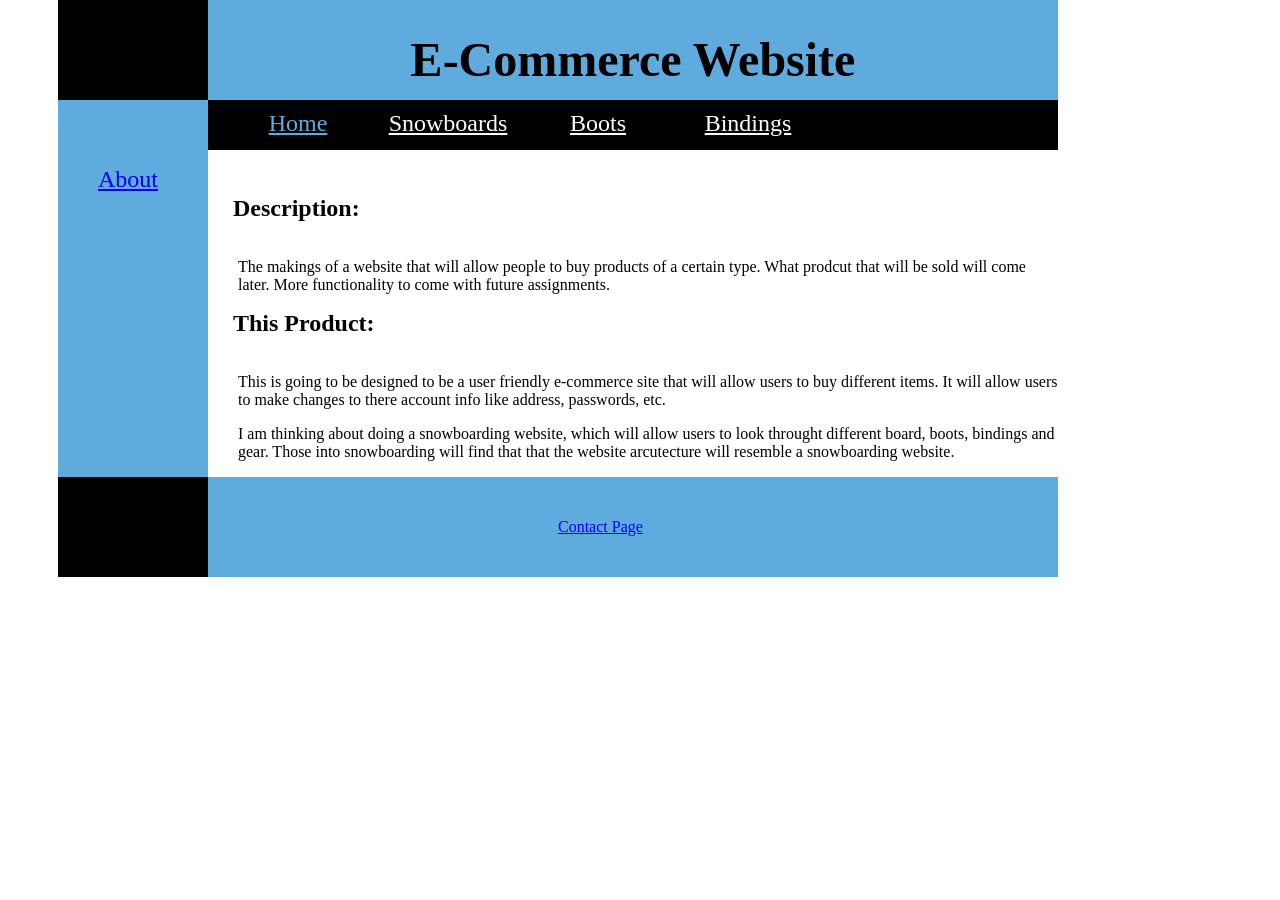
<file: javascript_mysql/files/turnin/project/index.html>
<!doctype html>
<html>
	<head>
		<title>Project</title>
		<script src="tab.js"></script>
		<link rel="stylesheet" type="text/css" href="index.css" />
	</head>

	<body>
		<div id="container">
			<div class="header">
				<div class="cornerBox"></div>
				<div class="h1Box">
					<h1>E-Commerce Website</h1>
				</div>
			</div>
			<div class="middleBox">
				<div class="leftBar">
					<ol>
						<li><a href="about.html">About</a></li>
					</ol>
				</div>
				<div class="mainContent">
					<div class="tabBar">
						<div>
							<p class="home tabs selected">Home</p>
						</div>
						<div>
							<p class="snowboards tabs">Snowboards</p>
						</div>
						<div>
							<p class="boots tabs">Boots</p>
						</div>
						<div>
							<p class="bindings tabs">Bindings</p>
						</div>
					</div>
					<div id="Home" class="selected">
						<h2>Description:</h2>
						<div>
							<p>The makings of a website that will allow people to buy products of a certain type.  What prodcut that will be sold will come later.  More functionality to come with future assignments.</p>
						</div>
						<h2>This Product:</h2>
						<div>
							<p>This is going to be designed to be a user friendly e-commerce site that will allow users to buy different items.  It will allow users to make changes to there account info like address, passwords, etc.</p>
							<p>I am thinking about doing a snowboarding website, which will allow users to look throught different board, boots, bindings and gear.  Those into snowboarding will find that that the website arcutecture will resemble a snowboarding website.</p>
						</div>
					</div>
					<div id="Snowboards" class="hidden">
						<h2>Snowboards</h2>
						<div>
							<p>Eventual pictures of snowboards with there aspects and prices.
						</div>
					</div>
					<div id="Boots" class="hidden">
						<h2>Boots</h2>
						<div>
							<p>Eventual pictures of boots with there aspects and prices.
						</div>
					</div>
					<div id="Bindings" class="hidden">
						<h2>Bindings</h2>
						<div>
							<p>Eventual pictures of bindings with there aspects and prices.
						</div>
					</div>
				</div>
			<div class="footer">
				<div class="cornerBox"></div>
				<ol>
					<li><a href="contact.html">Contact Page</a></li>
				</ol>
			</div>
			</div>
		</div>
	</body>
</html>
</file>
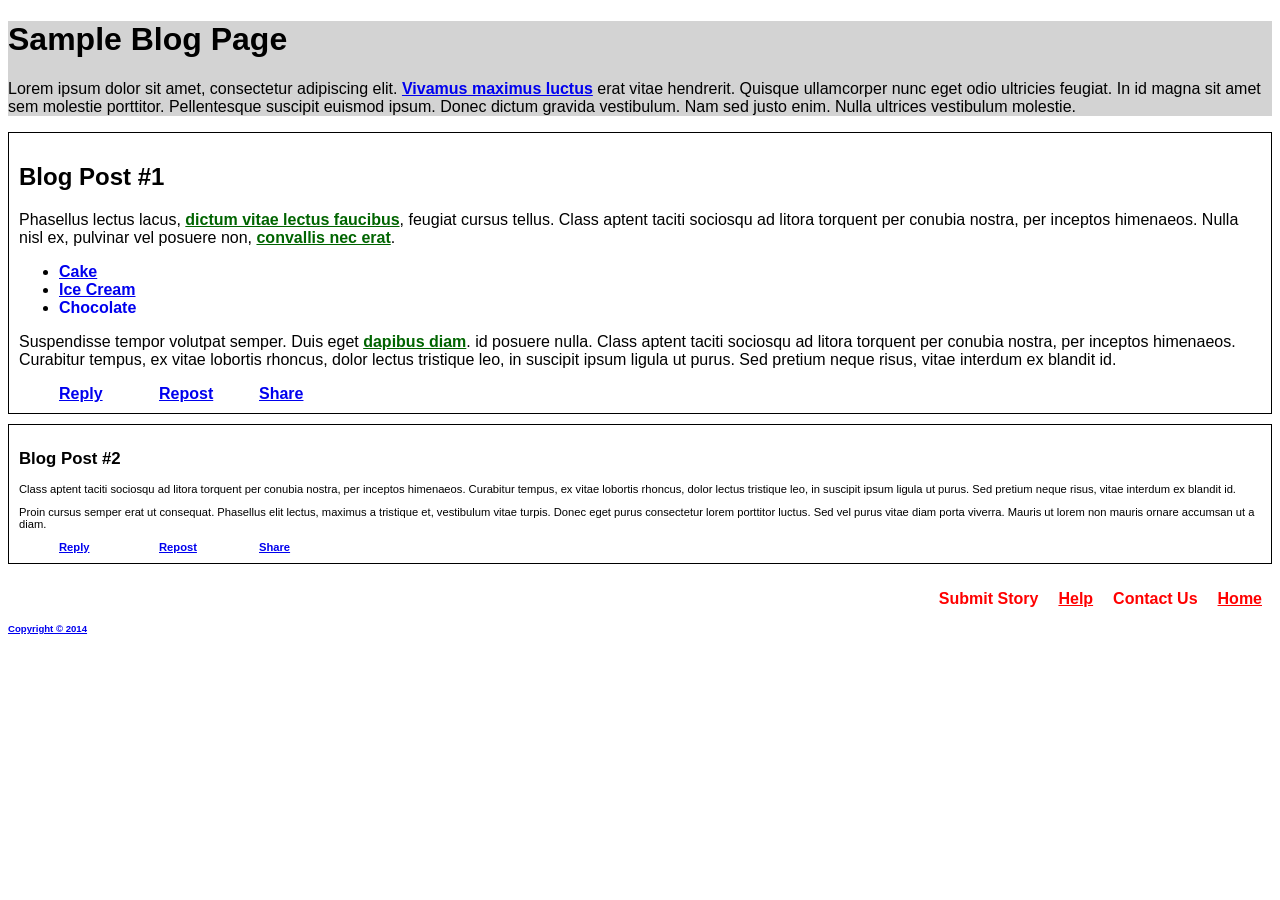
<file: basicPage_HTML-CSS/problem1.html>
<!doctype html>
<html>

<head>
  <title>CS 337 Web Programming - Homework Assignment 2 - Problem 1 HTML</title>
  <link rel="stylesheet" type="text/css" href="problem1.css" />
</head>

<body>

<header>
  <h1>Sample Blog Page</h1>
  
  <p>
   Lorem ipsum dolor sit amet, consectetur adipiscing elit. <a href="#">Vivamus maximus luctus</a> erat vitae hendrerit. Quisque ullamcorper nunc eget odio ultricies feugiat. In id magna sit amet sem molestie porttitor. Pellentesque suscipit euismod ipsum. Donec dictum gravida vestibulum. Nam sed justo enim. Nulla ultrices vestibulum molestie. 
  </p>
</header>

<article id="post1">
  <h2>Blog Post #1</h2>
  
  <p>
    Phasellus lectus lacus, <a href="#">dictum vitae lectus faucibus</a>, feugiat cursus tellus. Class aptent taciti sociosqu ad litora torquent per conubia nostra, per inceptos himenaeos. Nulla nisl ex, pulvinar vel posuere non, <a href="#">convallis nec erat</a>. 
  </p>
  
  <ul>
    <li><a href="#">Cake</a>
    <li><a href="#">Ice Cream</a>
    <li><a href="#" target="_blank">Chocolate</a>
  </ul>
  
  <p>
    Suspendisse tempor volutpat semper. Duis eget <a href="#">dapibus diam</a>. id posuere nulla. Class aptent taciti sociosqu ad litora torquent per conubia nostra, per inceptos himenaeos. Curabitur tempus, ex vitae lobortis rhoncus, dolor lectus tristique leo, in suscipit ipsum ligula ut purus. Sed pretium neque risus, vitae interdum ex blandit id.
  </p>

  <ul class="blog-options">
    <li><a href="#">Reply</a>
    <li><a href="#">Repost</a>
    <li><a href="#">Share</a>
  </ul>

</article>

<article id="post2">
  <h2>Blog Post #2</h2>
  
  <p>
    Class aptent taciti sociosqu ad litora torquent per conubia nostra, per inceptos himenaeos. Curabitur tempus, ex vitae lobortis rhoncus, dolor lectus tristique leo, in suscipit ipsum ligula ut purus. Sed pretium neque risus, vitae interdum ex blandit id. 
  </p>
  
  <p>
    Proin cursus semper erat ut consequat. Phasellus elit lectus, maximus a tristique et, vestibulum vitae turpis. Donec eget purus consectetur lorem porttitor luctus. Sed vel purus vitae diam porta viverra. Mauris ut lorem non mauris ornare accumsan ut a diam.
  </p>

  <ul class="blog-options">
    <li><a href="#">Reply</a>
    <li><a href="#">Repost</a>
    <li><a href="#">Share</a>
  </ul>

</article>

<footer>
  <ul>
    <li><a href="#">Home</a>
    <li><a href="#" target="_blank">Contact Us</a>
    <li><a href="#">Help</a>
    <li><a href="#" target="_blank">Submit Story</a>
  </ul>
  
  <div class="clearfix"></div>
  
  <a href="#">Copyright &copy; 2014</a>
</footer>

</body>

</html>
</file>
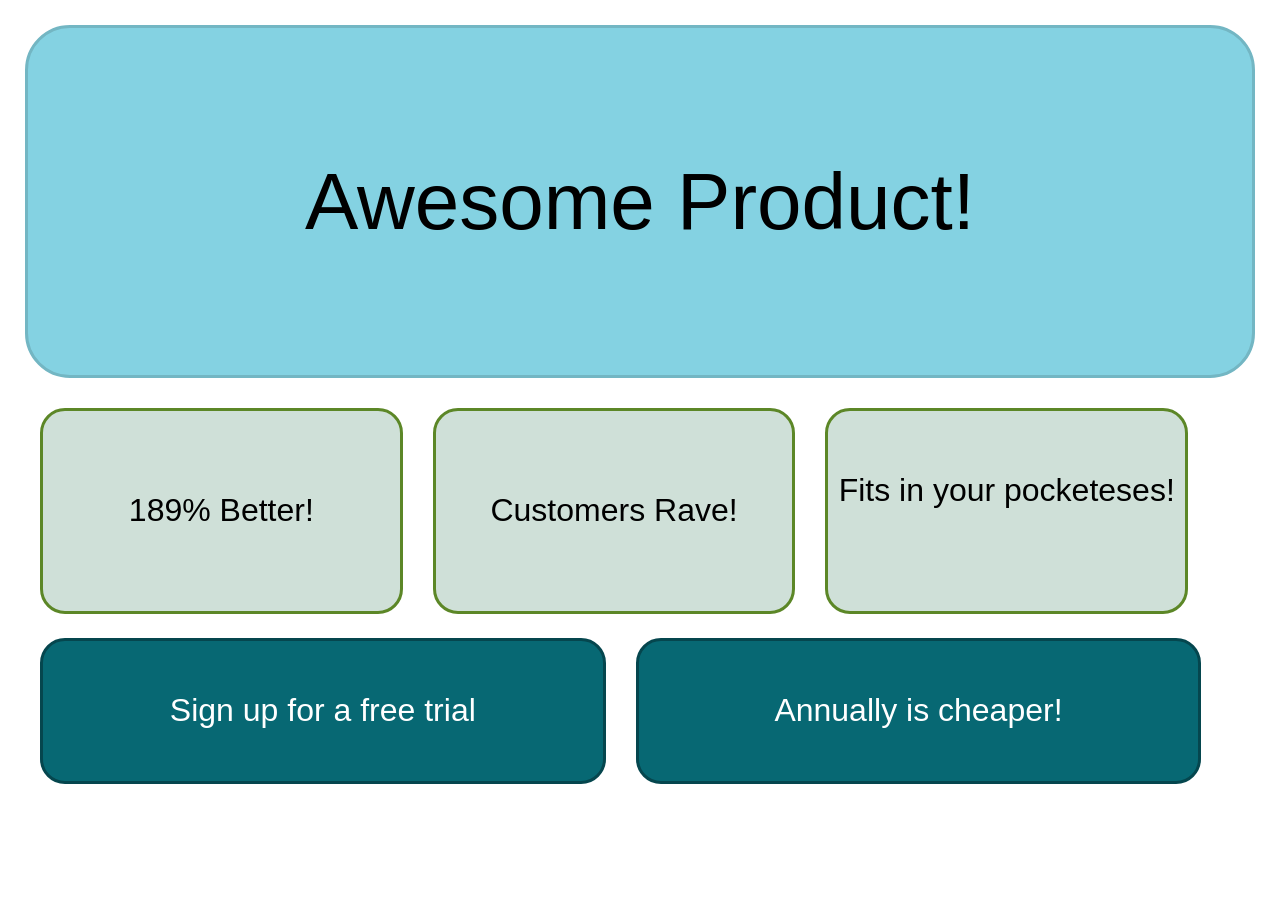
<file: basicPage_HTML-CSS/problem2.html>
<!doctype html>
<html>

	<head>
	  	<title>CS 337 Web Programming - Homework Assignment 2 - Problem 2 HTML</title>
	 	<link rel="stylesheet" type="text/css" href="problem2.css" />
	</head>

	<body>
		<header>
			<h1>Awesome Product!</h1>
		</header>

		<section class="callouts">
			<div>189% Better!</div>
			<div>Customers Rave!</div>
			<div class="three">Fits in your pocketeses!</div>
		</section>

		<section class="action">
			<div class="action">Sign up for a free trial</div>
			<div class="action">Annually is cheaper!</div>
		</section>
	</body>

</html>
</file>
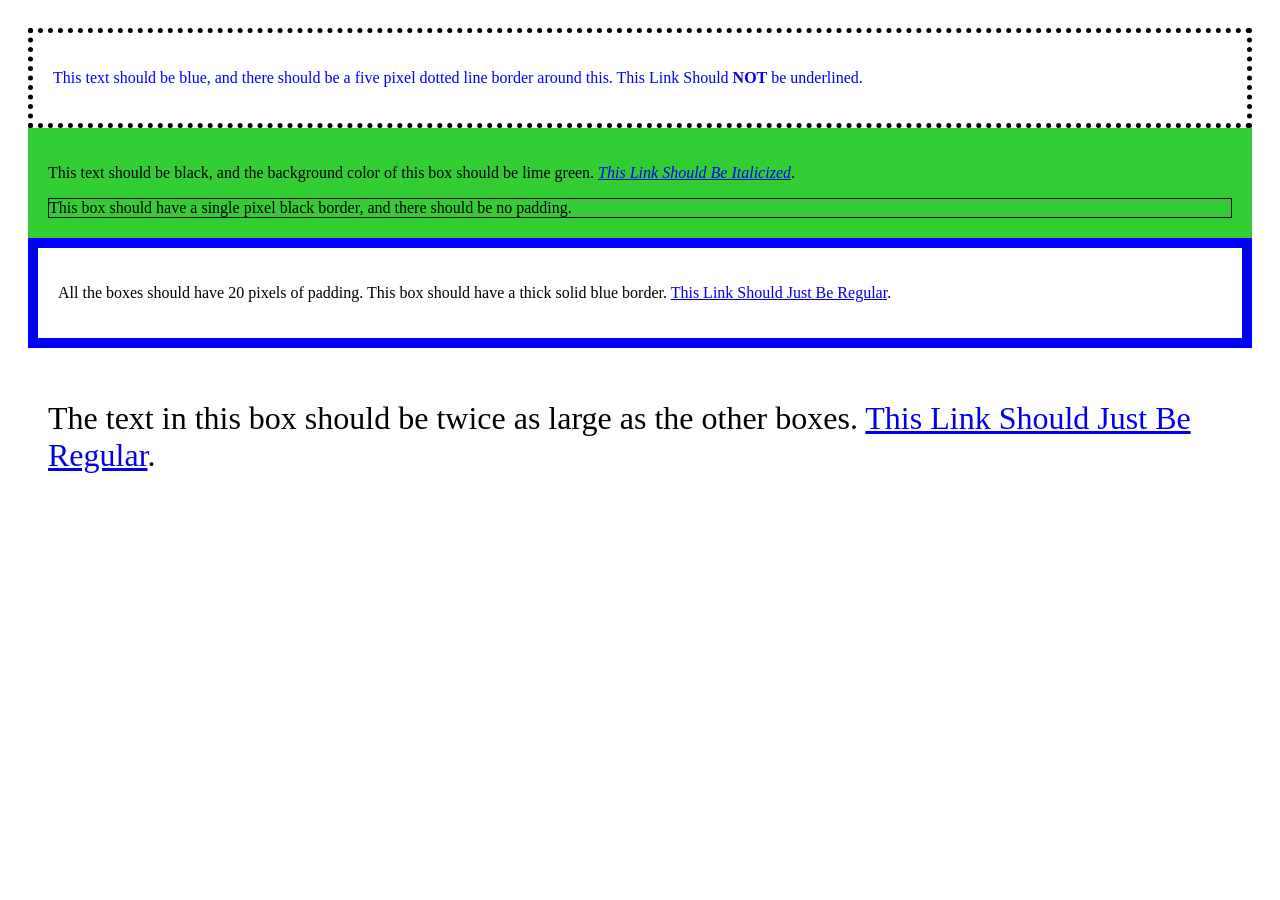
<file: basicPage_HTML-CSS/problem3.html>
<!doctype html>
<html>

<head>
  <title>CS 337 Web Programming - Homework Assignment 2 - Problem 3 HTML</title>
  <link rel="stylesheet" type="text/css" href="problem3.css" />
</head>

<body>

<div class="main">

  <div class="first">
    <p>
      This text should be blue, and there should be a five pixel dotted line border around this.
      <a href="#">This Link Should <strong>NOT</strong> be underlined</a>.
    </p>
  </div>

  <div class="second">
    <p>
      This text should be black, and the background color of this box should be lime green.
      <a href="#">This Link Should Be Italicized</a>.
    </p>
    <div>
      This box should have a single pixel black border, and there should be no padding.
    </div>
  </div>

  <div class="third">
    <p>
      All the boxes should have 20 pixels of padding. This box should have a thick solid blue border.
      <a href="#">This Link Should Just Be Regular</a>.
    </p>
  </div>

  <div id="fourth">
    <p>
      The text in this box should be twice as large as the other boxes.
      <a href="#">This Link Should Just Be Regular</a>.
    </p>
  </div>

</div>

</body>

</html>
</file>
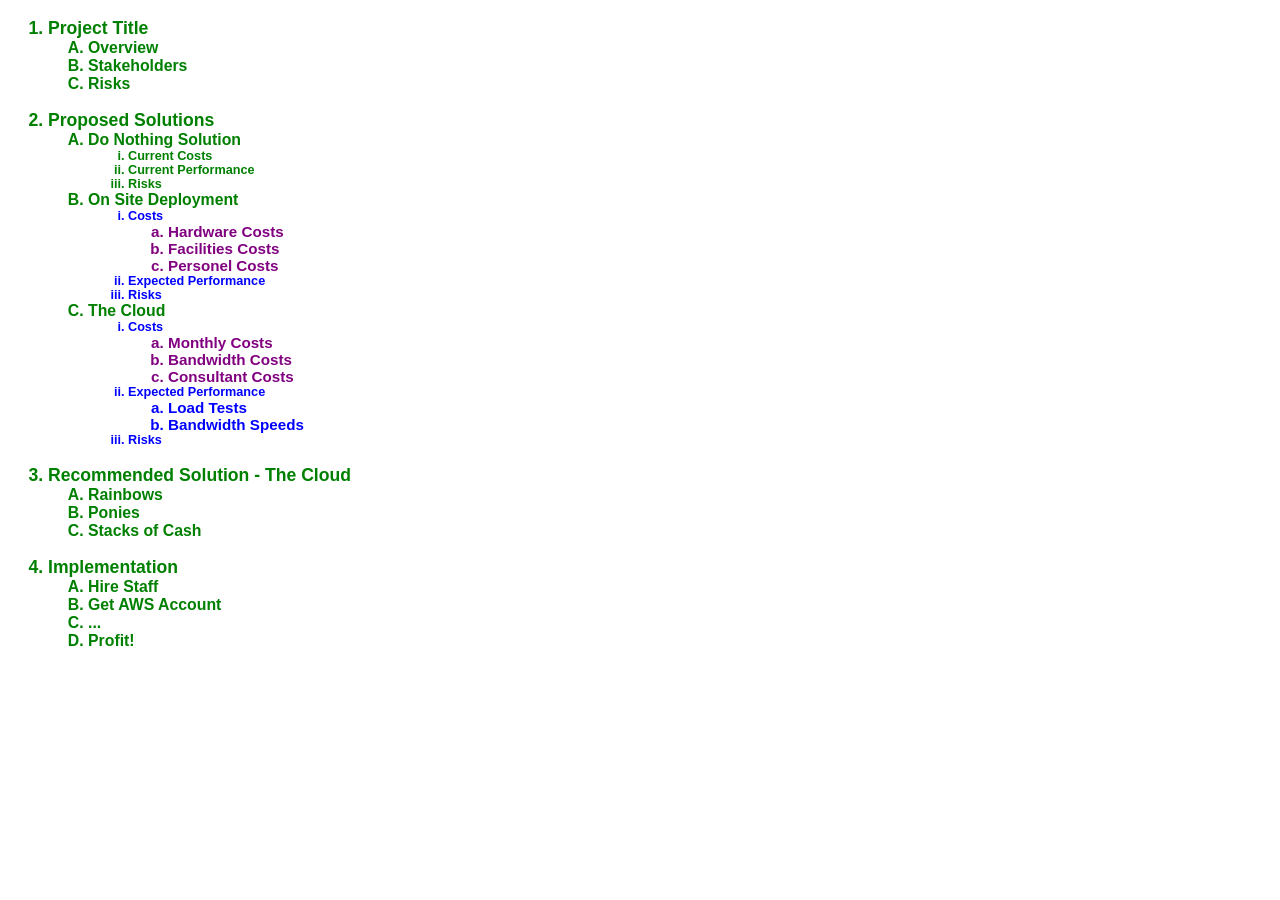
<file: basicPage_HTML-CSS/problem4.html>
<!doctype html>
<html>

<head>
  <title>CS 337 Web Programming - Homework Assignment 2 - Problem 4 HTML</title>
  <link rel="stylesheet" type="text/css" href="problem4.css" />
  <link rel="stylesheet" type="text/css" href="problem4-x.css" />
</head>

<body>

<div class="main">

  <aside id="table-contents">
    
    <ol>
      <li id="section1">Project Title
        <ol type="A">
          <li>Overview
          <li>Stakeholders
          <li>Risks
        </ol>
        </li>

      <li id="section2">Proposed Solutions
        <ol type="A">
          <li>Do Nothing Solution
            <ol type="i">
              <li>Current Costs
              <li>Current Performance
              <li>Risks
            </ol>
            </li>
          <li>On Site Deployment
            <ol type="i" class="costs">
              <li>Costs
                <ol type="a">
                  <li class="costs">Hardware Costs
                  <li class="costs">Facilities Costs
                  <li class="costs">Personel Costs
                </ol>
                </li>
              <li>Expected Performance
              <li>Risks
            </ol>
            </li>
          <li>The Cloud
            <ol type="i" class="costs">
              <li>Costs
                <ol type="a">
                  <li class="costs">Monthly Costs
                  <li class="costs">Bandwidth Costs
                  <li class="costs">Consultant Costs
                </ol>
                </li>
              <li>Expected Performance
                <ol type="a">
                  <li>Load Tests
                  <li>Bandwidth Speeds
                </ol>
                </li>
              <li>Risks
            </ol>
            </li>
        </ol>
        </li>

      <li id="section3"><span class="recommended">Recommended Solution - The Cloud</span>
        <ol type="A">
          <li>Rainbows
          <li>Ponies
          <li>Stacks of Cash
        </ol>
        </li>

      <li id="section4">Implementation
        <ol type="A">
          <li>Hire Staff
          <li>Get AWS Account
          <li>...
          <li>Profit!
        </ol>
        </li>

    </ol>
  </aside>

</div>

</body>

</html>
</file>
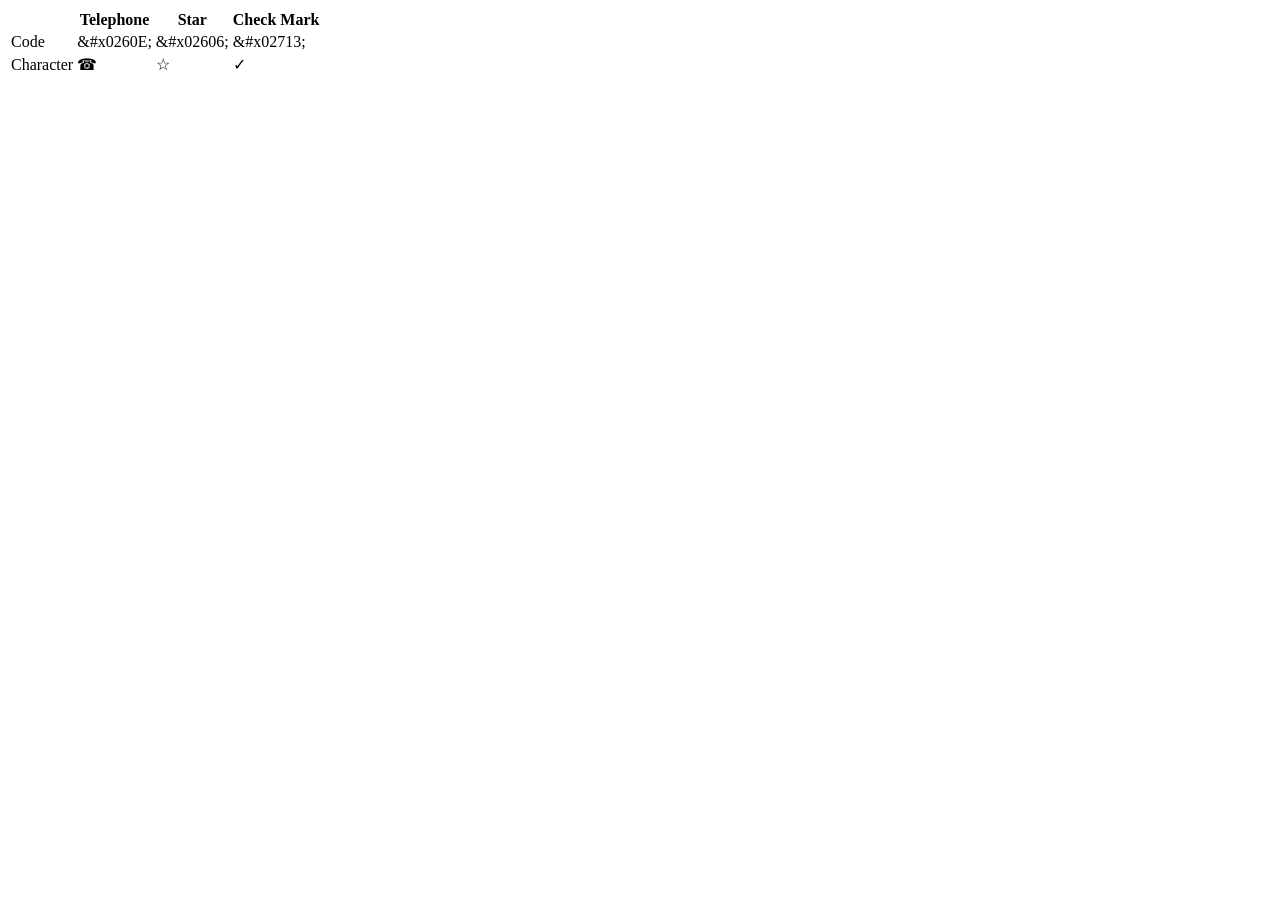
<file: simple_HTML-CSS/char_refs.html>
<!doctype html>
<htmL>
	<head> 
		<title>Table of Characters </title>			
	</head>
	
	<body>
		<table>
			<tr>
				<th></th>
				<th>Telephone</th>
				<th>Star</th>
				<th>Check Mark</th>
			</tr>
			<tr>
				<td>Code</td>
				<td>&amp;#x0260E;</td>
				<td>&amp;#x02606;</td>
				<td>&amp;#x02713;</td>
			</tr>
			<tr>
				<td>Character</td>
				<td>&#x0260E;</td>
				<td>&#x02606;</td>
				<td>&#x02713;</td>
			</tr>
		</table>
	</body>
</html>
</file>
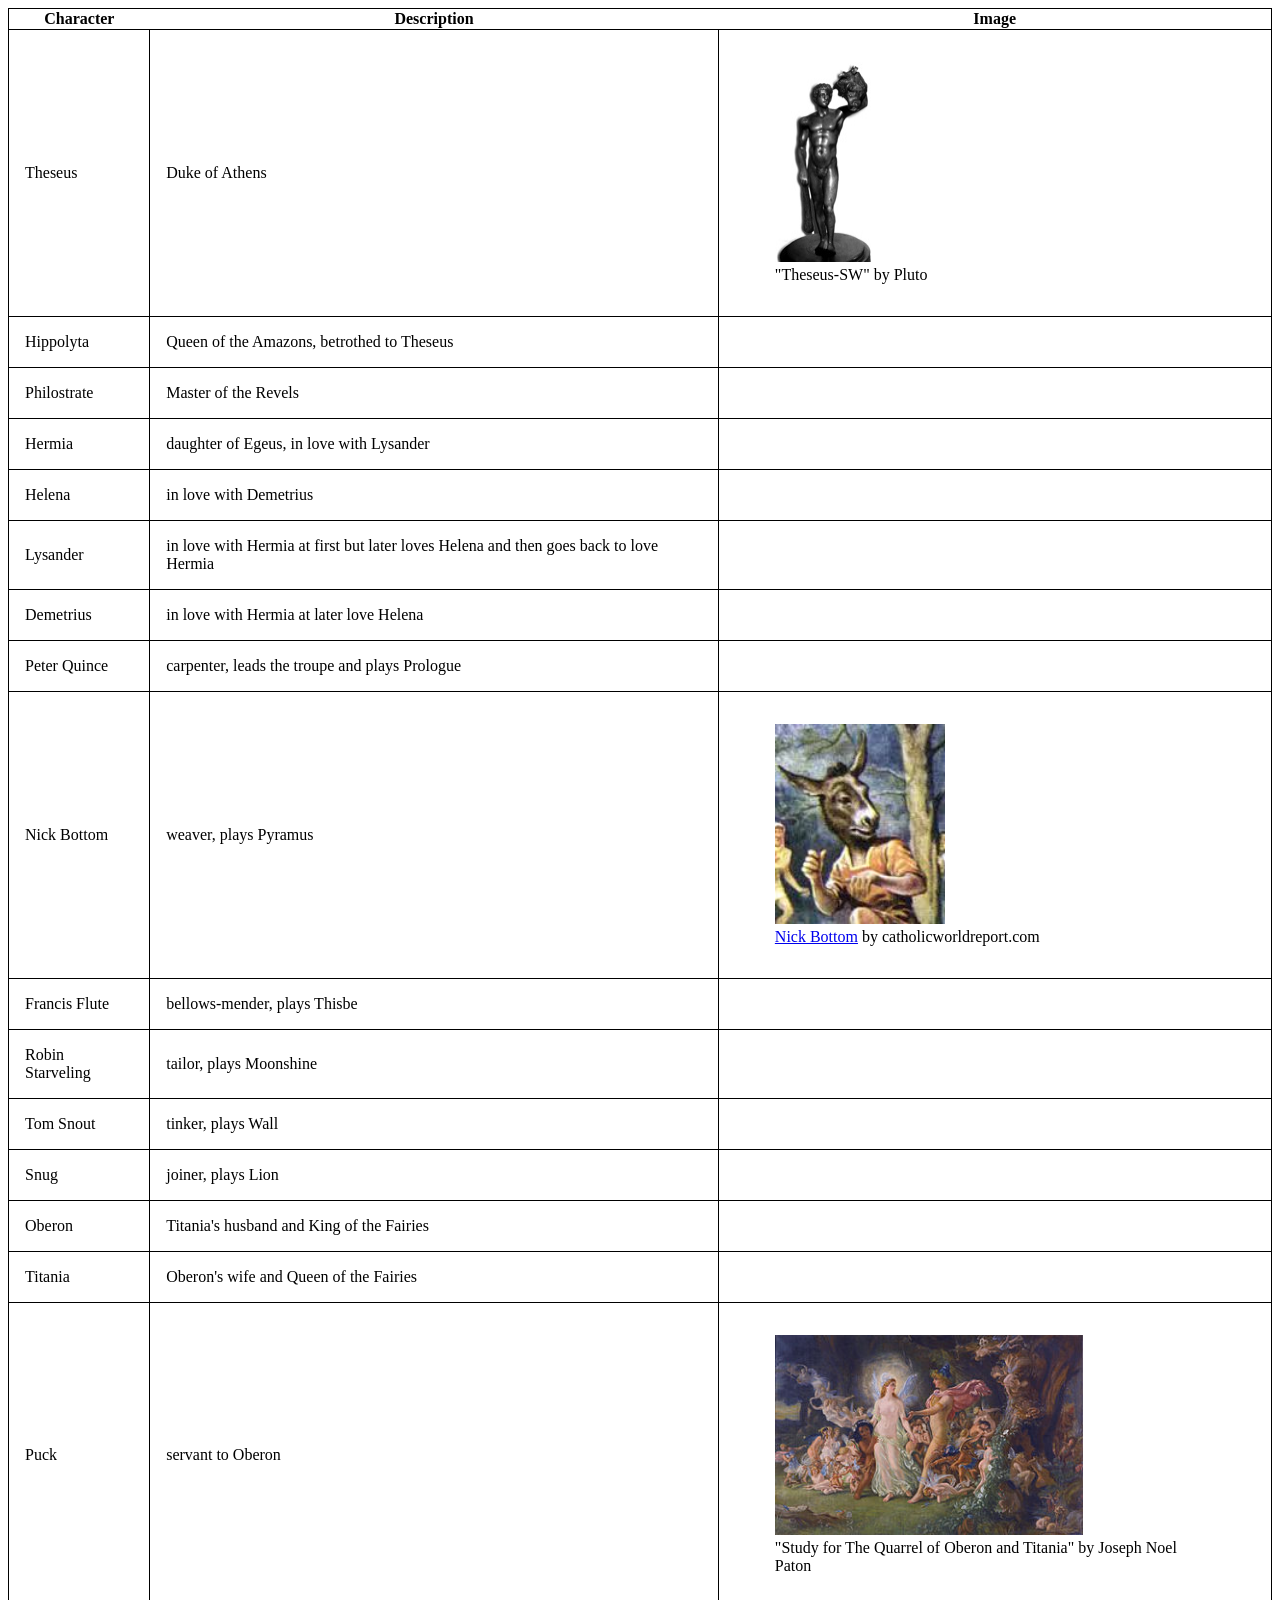
<file: simple_HTML-CSS/characters.html>
<!doctype html>
<html>
	<head>
		<title>Characters</title>
		<link rel="stylesheet" type="text/css" href="style.css">
	</head>

	<body>
		<table>
			<tr>
				<th>Character</th>
				<th>Description</th>
				<th>Image</th>
			</tr>
			<tr>
				<td><a id="theseus">Theseus</a></td>
				<td>Duke of Athens</td>
				<td>
					<figure>
						<img src="./Theseus-SW.jpg" alt="A picture of Theseus" height="200">
						<figcaption>"Theseus-SW" by Pluto</figcaption>
					</figure>
				</td>
			</tr>
			<tr>
				<td><a id="hippolyta">Hippolyta</a></td>
				<td>Queen of the Amazons, betrothed to Theseus</td>
				<td></td>
			</tr>
			<tr>
				<td><a id="philostrate">Philostrate</a></td>
				<td>Master of the Revels</td>
				<td></td>
			</tr>
			<tr>
				<td><a id="hermia">Hermia</a></td>
				<td>daughter of Egeus, in love with Lysander</td>
				<td></td>
			</tr>
			<tr>
				<td><a id="helena">Helena</a></td>
				<td>in love with Demetrius</td>
				<td></td>
			</tr>
			<tr>
				<td><a id="lysander">Lysander</a></td>
				<td>in love with Hermia at first but later loves Helena and then goes back to love Hermia</td>
				<td></td>
			</tr>
			<tr>
				<td><a id="demetrius">Demetrius</a></td>
				<td>in love with Hermia at later love Helena</td>
				<td></td>
			</tr>
			<tr>
				<td><a id="peter">Peter Quince</a></td>
				<td>carpenter, leads the troupe and plays Prologue</td>
				<td></td>
			</tr>
			<tr>
				<td><a id="nick">Nick Bottom</a></td>
				<td>weaver, plays Pyramus</td>
				<td>
					<figure>
						<img src="./NickBottom.jpg" alt="A picture of Nick Bottom" height="200">
						<figcaption><a href="https://www.google.com/search?q=Hippolyta+Queen+of+the+Amazons,+betrothed+to+Theseus&amp;biw=1535&amp;bih=791&amp;source=lnms&amp;tbm=isch&amp;sa=X&amp;ei=bvgPVM3wNeKCjAL-yICwDQ&amp;ved=0CAYQ_AUoAQ#tbm=isch&amp;q=Nick+Bottom+midsummer+night's+dream&amp;facrc=_&amp;imgdii=_&amp;imgrc=nJoTSI7CYL5grM%253A%3BfW83uDpHFtlnSM%3Bhttp%253A%252F%252Fwww.catholicworldreport.com%252FContent%252FSite140%252FAuthor%252FAuthorNickBotto_00000000998.jpg%3Bhttp%253A%252F%252Fwww.catholicworldreport.com%252FBlog%252F1750%252Fnov_31st_election_features_a_dogfightabout_dogfighting.aspx%3B177%3B208">Nick Bottom</a> by catholicworldreport.com</figcaption>
					</figure>	
			</td>
			</tr>
			 <tr>
	        	<td><a id="francis">Francis Flute</a></td>
            	<td>bellows-mender, plays Thisbe</td> 
				<td></td>
			</tr>
			<tr>
               	<td><a id="robin">Robin Starveling</a></td>
               	<td>tailor, plays Moonshine</td> 
				<td></td>
          	</tr>
 			<tr>
               	<td><a id="tom">Tom Snout</a></td>
                <td>tinker, plays Wall</td> 
				<td></td>
          	</tr>
 			<tr>
              	<td><a id="snug">Snug</a></td>
              	<td>joiner, plays Lion</td> 
				<td></td>
         	</tr>
 			<tr>
             	<td><a id="oberon">Oberon</a></td>
              	<td>Titania's husband and King of the Fairies</td> 
				<td></td>
        	</tr>
 			<tr>
              	<td><a id="titania">Titania</a></td>
              	<td>Oberon's wife and Queen of the Fairies</td> 
				<td></td>
         	</tr>
 			<tr>
              	<td><a id="puck">Puck</a></td>
              	<td>servant to Oberon</td>
				<td>
					<figure>
						<img src="./Oberon_and_Titania.jpg" alt="a picture of Oberon and Titania" height="200">
						<figcaption>"Study for The Quarrel of Oberon and Titania" by Joseph Noel Paton</figcaption>
					</figure>
				</td> 
           	</tr>

		</table>
	</body>
</html>
</file>
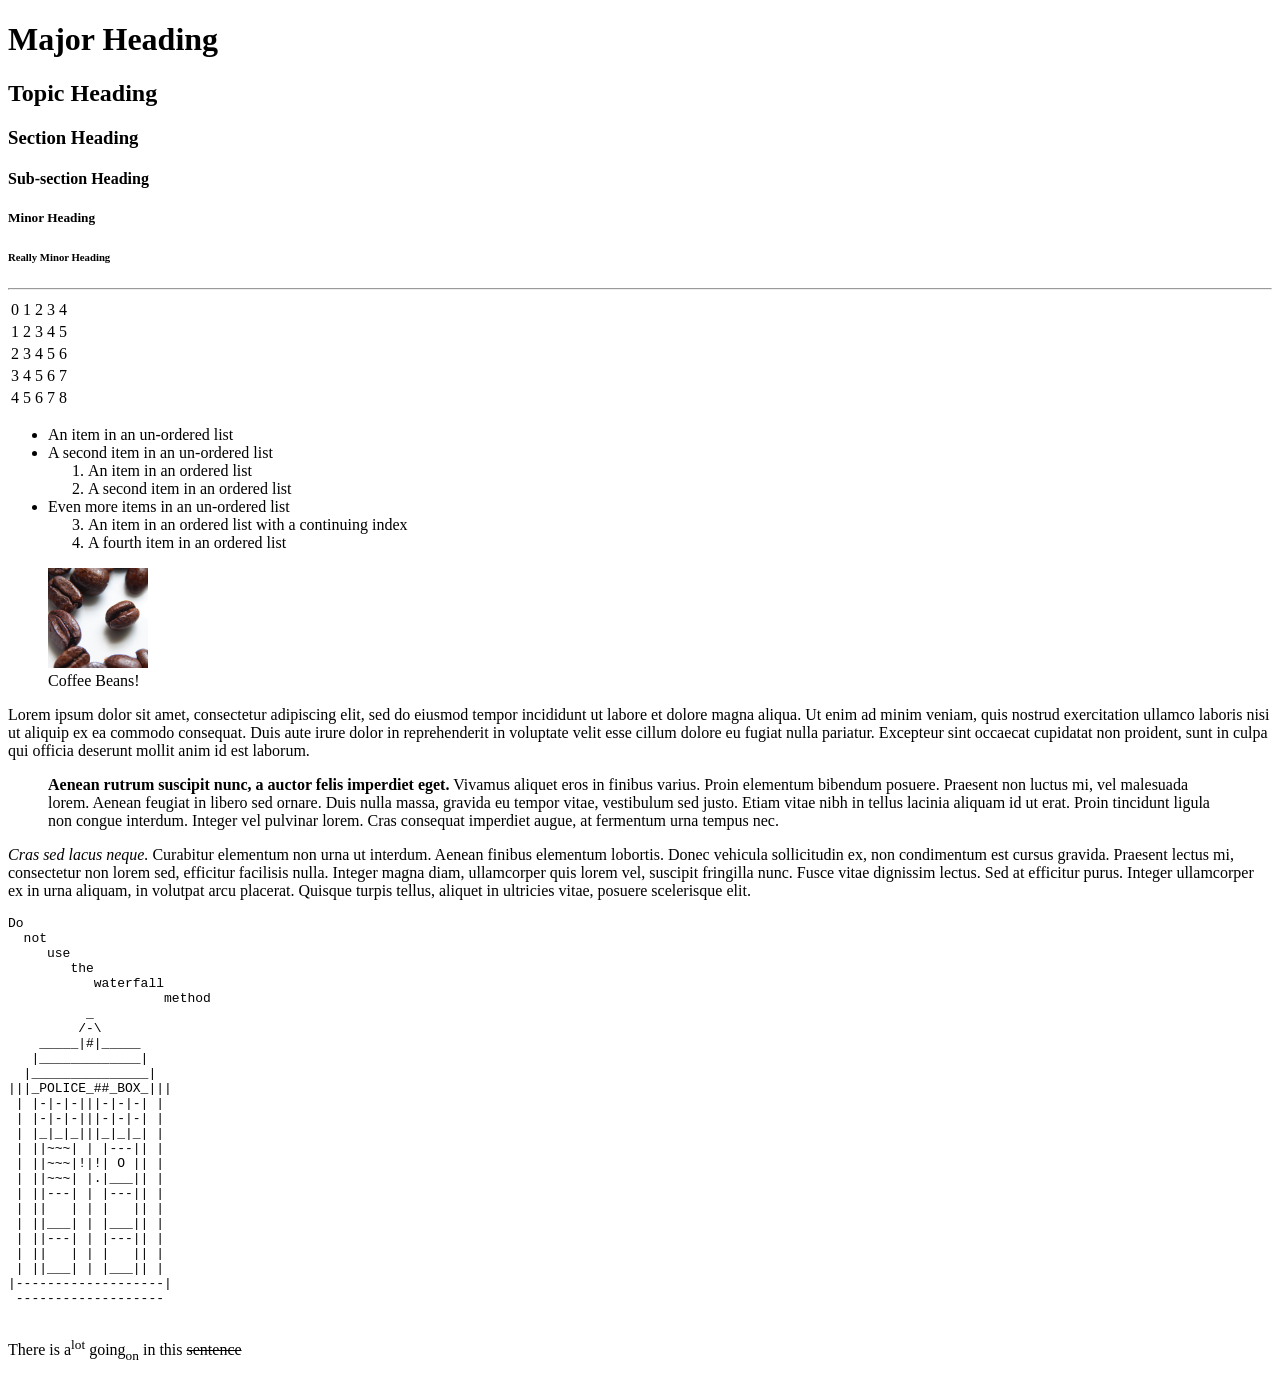
<file: simple_HTML-CSS/mimic.html>
<!doctype html>
<html>
	<head>
		<title>Mimic</title>
	</head>

	<body>
		<h1>Major Heading</h1>
		<h2>Topic Heading</h2>
		<h3>Section Heading</h3>
		<h4>Sub-section Heading</h4>
		<h5>Minor Heading</h5>
		<h6>Really Minor Heading</h6>
		<hr>

		<table>
			<tr>
				<td>0 1 2 3 4</td>
			</tr>	
			<tr>
				<td>1 2 3 4 5</td>
			</tr>	
			<tr>
				<td>2 3 4 5 6</td>
			</tr>	
			<tr>
				<td>3 4 5 6 7</td>
			</tr>	
			<tr>	
				<td>4 5 6 7 8</td>	
			</tr>
		</table>
		
		<ul>
			<li>An item in an un-ordered list</li>
			<li>A second item in an un-ordered list
				<ol>
					<li>An item in an ordered list</li>
					<li>A second item in an ordered list</li>
				</ol>
			</li>
			<li>Even more items in an un-ordered list
				<ol start=3>
					<li>An item in an ordered list with a continuing index</li>
					<li>A fourth item in an ordered list</li>
				</ol>
			</li>
		</ul>

		<figure>
			<img src="beans.png" alt="Coffee Beans" height=100 style="padding-left; 100px">
			<figcaption>Coffee Beans!</figcaption>
		</figure>

		<p>
			Lorem ipsum dolor sit amet, consectetur adipiscing elit, sed do eiusmod tempor incididunt ut labore et dolore
magna aliqua. Ut enim ad minim veniam, quis nostrud exercitation ullamco laboris nisi ut aliquip ex ea
commodo consequat. Duis aute irure dolor in reprehenderit in voluptate velit esse cillum dolore eu fugiat
nulla pariatur. Excepteur sint occaecat cupidatat non proident, sunt in culpa qui officia deserunt mollit anim id
est laborum.
		</p>

		<blockquote>
			<strong>Aenean rutrum suscipit nunc, a auctor felis imperdiet eget.</strong> Vivamus aliquet eros in finibus
varius. Proin elementum bibendum posuere. Praesent non luctus mi, vel malesuada lorem.
Aenean feugiat in libero sed ornare. Duis nulla massa, gravida eu tempor vitae, vestibulum sed
justo. Etiam vitae nibh in tellus lacinia aliquam id ut erat. Proin tincidunt ligula non congue
interdum. Integer vel pulvinar lorem. Cras consequat imperdiet augue, at fermentum urna tempus
nec.
		</blockquote>
		
		<p>
			<em>Cras sed lacus neque.</em> Curabitur elementum non urna ut interdum. Aenean finibus elementum lobortis. Donec
vehicula sollicitudin ex, non condimentum est cursus gravida. Praesent lectus mi, consectetur non lorem sed,
efficitur facilisis nulla. Integer magna diam, ullamcorper quis lorem vel, suscipit fringilla nunc. Fusce vitae
dignissim lectus. Sed at efficitur purus. Integer ullamcorper ex in urna aliquam, in volutpat arcu placerat.
Quisque turpis tellus, aliquet in ultricies vitae, posuere scelerisque elit.
		</p>

		<pre>Do
  not
     use
        the
           waterfall
                    method
          _
         /-\
    _____|#|_____
   |_____________|
  |_______________|
|||_POLICE_##_BOX_|||
 | |-|-|-|||-|-|-| |
 | |-|-|-|||-|-|-| |
 | |_|_|_|||_|_|_| |
 | ||~~~| | |---|| |
 | ||~~~|!|!| O || |
 | ||~~~| |.|___|| |
 | ||---| | |---|| |
 | ||   | | |   || |
 | ||___| | |___|| |
 | ||---| | |---|| |
 | ||   | | |   || |
 | ||___| | |___|| |
|-------------------|
 -------------------
		</pre>
		<p>
			There is a<sup>lot</sup> going<sub>on</sub> in this <s>sentence</s>
		</p>
	</body>
</html>
</file>
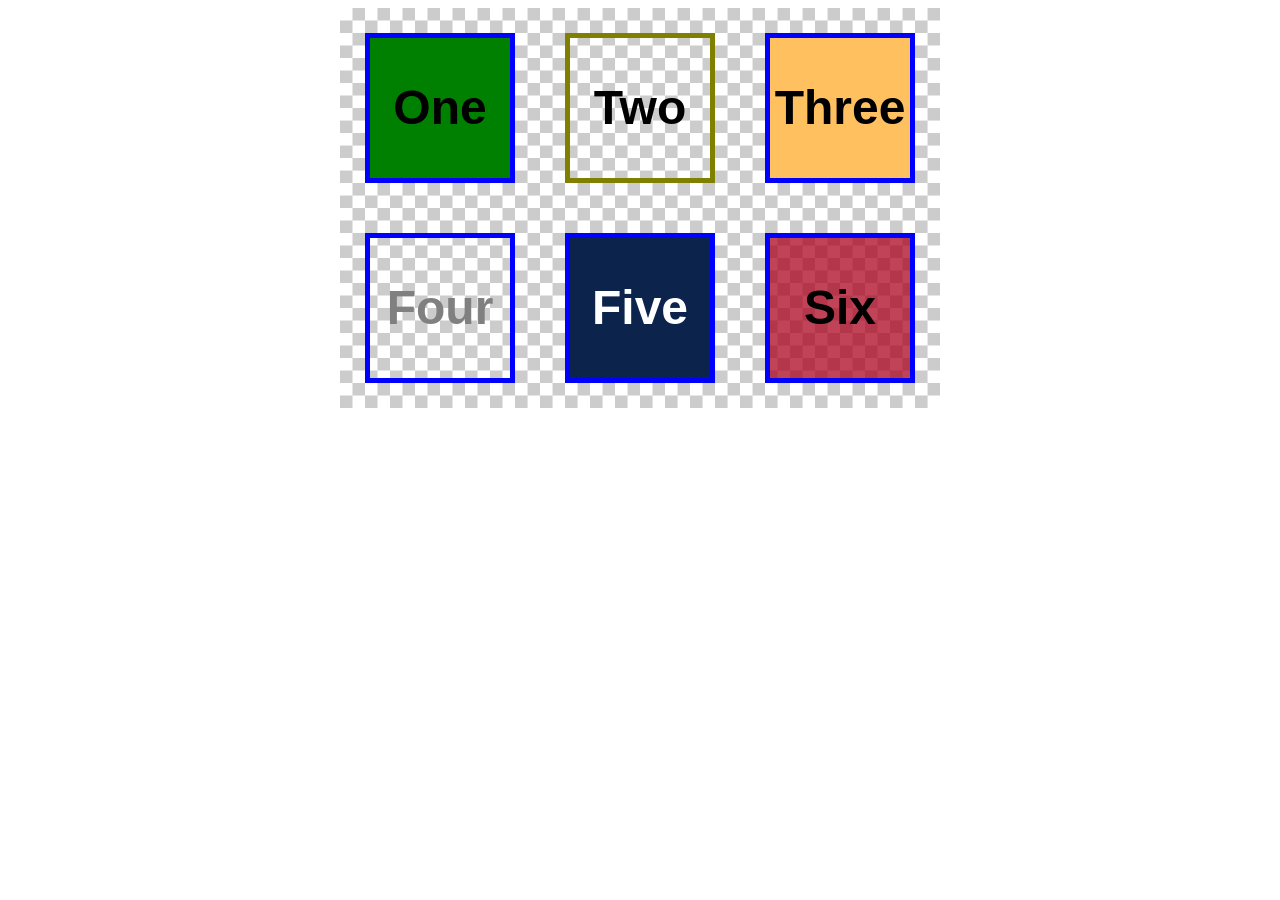
<file: Styles_HTML-CSS/problem2.html>
<!doctype html>
<html>
<head>
  <title>Assignment #2 - Colors</title>
  
  <style>
    div {
      box-sizing: border-box;
    }
    
    #container {
      width: 600px;
      height: 400px;
      margin: 0 auto;
      background-image: url('problem2_assets/grid.png');
      background-size: 25px 25px;
    }
    
    div div {
      width: 150px;
      height: 150px;
      margin: 25px;
      border: 5px solid blue;
      float: left;
      text-align: center;
      font-size: 3em;
      font-weight: bold;
      font-family: sans-serif;
      line-height: 140px;
    }
    
    #block1 {
    	background-color: green;
    }

    #block2 {
      /* Change the color of the border to 'olive', but use the Hex values instead of the word. */
		border-color: #808000
    }
    
    #block3 {
      /* 
       * Convert #ffc060 to decimal RGB values, 
       * and then set the box to that color using rgb() syntax 
       */
		background-color: rgb( 255, 192, 96 );
    }
    
    #block4 {
      /* Make the text color a 50% gray color */
		color: rgb( 50%, 50%, 50% );
    }

    #block5 {
      /* 
       * Go to http://brand.arizona.edu/ and look up the RGB values for UA Blue.
       * Convert that to percentages, and make that the color of this box.
       * Make the text white.
       */
		background-color: rgb( 4.70%, 13.72%, 29.41%);
		color: #fff;
    }
    
    #block6 {
      /* 
       * Also from http://brand.arizona.edu/ find Cochineal Red and use that for the
       * background color, but make it 25% transparent
       */
		background-color: rgba(171, 5, 32, .75);
    }
    
  </style>
</head>

<body>
  
  <div id="container">
  
    <div id="block1">One</div><div id="block2">Two</div><div id="block3">Three</div><div id="block4">Four</div><div id="block5">Five</div><div id="block6">Six</div>
    
    <span style="clear: both;"></span>
  </div>
  
</body>

</html>
</file>
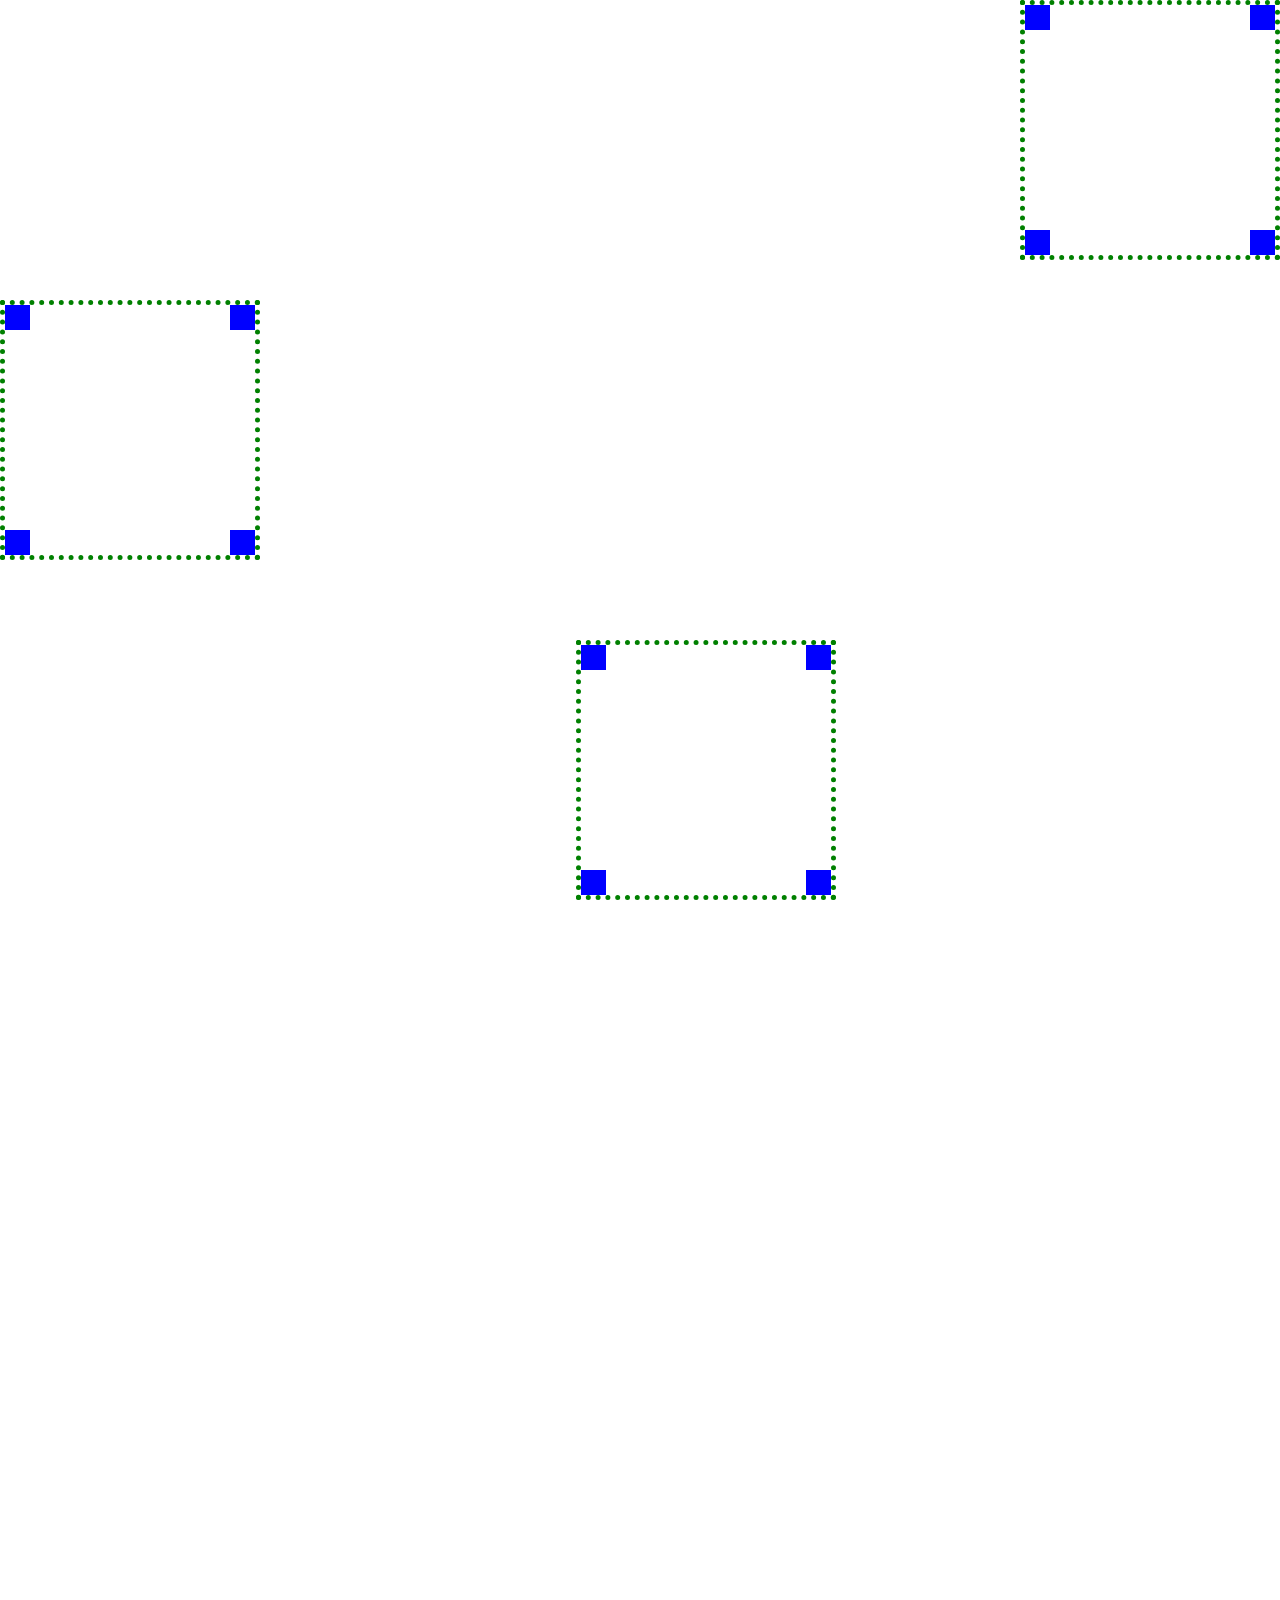
<file: Styles_HTML-CSS/problem3.html>
<!doctype html>
<html>
<head>
  <title>Assignment #2 - Positioning</title>
  <link rel="stylesheet" type="text/css" href="problem3.css" />
</head>

<body>
  
  <div id="container">
  
    <div id="block1" class="cornerbox">
      <div class="topleft"></div>
      <div class="topright"></div>
      <div class="botleft"></div>
      <div class="botright"></div>
    </div>

    <div id="block2" class="cornerbox">
      <div class="topleft"></div>
      <div class="topright"></div>
      <div class="botleft"></div>
      <div class="botright"></div>
    </div>

    <div id="block3" class="cornerbox">
      <div class="topleft"></div>
      <div class="topright"></div>
      <div class="botleft"></div>
      <div class="botright"></div>
    </div>

  </div>
  
</body>

</html>
</file>
<file: javascript_mysql/files/turnin/project/index.css>
body {
	margin-top: 0;
}

/******* Whole container syles **************/
#container {
	width: 1000px;
	margin-left: 50px;
	margin-right: 50px;
}

#container  div {
	box-sizing: border-box;
	float: left;
}

.cornerBox {
	width: 150px;
	height: 100px;
	background-color: black;
}

ol {
	list-style-type: none;
}

/******** header styles ********************/

.header	.h1Box {
	width: 850px;
	height: 100px;
	background-color: #60ABDD;
}

	.header .h1Box h1 {
		font-size: 3em;
		text-align: center;
	}

/*********** middleBox styles ************/
.leftBar {
	width: 150px;
	padding-bottom: 100px;
	background-color: #60ABDD;
}

	.leftBar ol {
		position: fixed;
		padding-top: 50px;
	}

		.leftBar ol a {
			font-size: 1.5em;
		}

.mainContent {
	width: 850px;
}

	.mainContent h2 {
		padding-top: 25px;
		padding-left: 25px;
	}

	.mainContent p {
		padding-left: 30px;
	}

	.mainContent .hidden {
		display: none;
	}

/************ tabBar styles *******************/
.tabBar {
	width: 850px;
	height: 50px;
	background-color: black;
}

.tabBar div {
	height: 50px;
	width: 150px;
	text-align: center;
	vertical-align: middle;
	cursor: pointer;
}

.tabBar .tabs  {
	color: white;
	font-size: 1.5em;
	text-decoration: underline;
	margin-top: 10px;
	margin-bottom: 10px;
}

.tabBar .selected {
	color: #60ABDD;
}

/********** footer ***********************/
.footer {
	width: 1000px;
	height: 100px;
	background-color: #60ABDD;
}

.footer ol{
	padding-left: 50%;
	padding-top: 25px;
}
</file>
<file: basicPage_HTML-CSS/problem1.css>
/**
 * problem1.css
 *
 * You will be adding new rules to this file in order to alter the way that problem1.html looks
 * when viewed in a web browser.  Please add rules for each of the parts to the designated
 * section. (Add more sections as needed)
 */

/* Defaults - Leave this section alone. */

article::after {
  content: "";
  display: table;
  clear: both;
}

.clearfix {
  clear: both;
}


/* Part a */

body {
	font-family: sans-serif;
}

/* Part b */

header {
	background-color: lightgray;
}




/* Part c */

a {
	font-weight: bold;
}

/* Part d */

.blog-options li {
	display: block;
	width: 100px;
	float: left;
}

/* Part e */

article {
	border: 1px solid black;
  	padding: 10px;
  	margin-bottom: 10px;
}

/* Part f */

article p a {
  color: darkgreen;
}

/* Part g */

#post2 {
  font-size: 0.7em;
}

/* Part h */

footer ul li a {
color: red;
}

/* Part i */

footer > a {
font-size: 0.6em;
}

/* Part j */

footer ul li {
	display: inline;
  	padding: 10px;
  	float: right;
}

/* Part k */

a[target] {
text-decoration: none;
}
</file>
<file: basicPage_HTML-CSS/problem2.css>
/**
 * problem2.css
 *
 * You will NOT be changing this file at all.  Look at the rules defined here, and at the
 * final image in the assignment, then modify problem2.html as needed to match the final image.
 */

body {
  margin: 25px;
}

header {
  border: 3px solid #73b6c3;
  background-color: #84d2e2;
  text-align: center;
  -webkit-border-radius: 45px;
  -moz-border-radius: 45px;
  border-radius: 45px;
}

header h1 {
  font-family: "Helvetica Neue",Helvetica,Arial,sans-serif;
  font-weight: 400;
  font-size: 5em;
  line-height: 3em;
}

section {
  margin-top: 30px;
  clear: both;
}

section div {
  font-family: "Helvetica Neue",Helvetica,Arial,sans-serif;
  font-size: 2em;
  line-height: 2em;
  float: left;
  text-align: center;
  line-height: 1.2em;
}

section.callouts {
  height: 200px;
}

section.callouts div {
  padding-top: 80px;
  height: 120px;
  margin-left: 15px;
  margin-right: 15px;
  width: 29%;
  border: 3px solid #5c8727;
  background-color: #cfe0d8;
  -webkit-border-radius: 25px;
  -moz-border-radius: 25px;
  border-radius: 25px;
}

section.callouts div.three {
  padding-top: 60px;
  height: 140px;
}

section.actions {
  height: 150px;
}

section div.action {
  height: 150px;
  margin-left: 15px;
  margin-right: 15px;
  padding-top: 50px;
  height: 90px;
  width: 45.5%;
  border: 3px solid #05464e;
  background-color: #076873;
  color: white;
  -webkit-border-radius: 25px;
  -moz-border-radius: 25px;
  border-radius: 25px;
}
</file>
<file: basicPage_HTML-CSS/problem3.css>
/**
 * problem3.css
 *
 * You will be adding new rules to this file in order to alter the way that problem3.html looks
 * when viewed in a web browser.
 */

div {
	padding: 20px;
}

/* Sytles for the first box */

.first {
	border: 5px dotted black; 
}

.first p {
	color: blue;
}

.first p a {
	text-decoration: none;
}


/* Styles for the second box */
.second {
	background-color: limegreen;
}

.second p a {
	font-style: italic;
}

.second div {
	border: 1px black solid;
	padding: 0px;
}


/* Styles for the third box */
.third {
	border: blue solid 10px;
}

/* Styles for the fourth box */

#fourth {
	font-size: 200%;
}
</file>
<file: basicPage_HTML-CSS/problem4.css>
/**
 * problem4.css
 *
 * You will be adding new rules to this file in order to alter the way that problem4.html looks
 * when viewed in a web browser.
 */

#table-contents {
	font-weight: 600;
	font-size: 1.1em;
}

#table-contents ol > li > ol > li > ol {
	margin-bottom: 0em;
}

#table-contents #section2 ol[type="i"] {
	font-weight: 600;
}

#table-contents #section2 ol.costs {
	font-weight: bold;
}

#table-contents .costs ol{
	font-size: 2.0em;
	font-weight: bold;
}

#table-contents .costs .costs {
	color: purple;
}

aside#table-contents ol li#section3 span.recommended {
	font-size: 1.0em;
}

aside#table-contents li#section4 ol li:last-child {
	font-weight: bold;
}
</file>
<file: basicPage_HTML-CSS/problem4-x.css>
/**
 * problem4-x.css
 *
 * You are not allowed to modify this file. All CSS changes must be made in problem4.css
 */

body {
  font-family: "Helvetica Neue",Helvetica,Arial,sans-serif;
}

ol {
  margin-bottom: 1em;
}

#table-contents {
  color: green;
}

ol > li > ol > li {
  font-size: 0.9em;
}

ol > li > ol > li > ol > li {
  font-size: 0.8em;
}

ol > li > ol > li > ol > li > ol > li {
  font-size: 0.6em;
}

.costs {
  color: blue;
  font-weight: bold;
}

aside#table-contents li#section3 span.recommended {
  font-weight: bold;
  font-size: 1.6em;
}
</file>
<file: simple_HTML-CSS/style.css>
table {
  border-collapse: collapse;
  border: 1px solid black;
}

table td {
  border: 1px solid black;
  padding: 1em;
}
</file>
<file: Styles_HTML-CSS/problem3.css>
/**
 * problem3.css
 *
 * Use this file to create CSS rules that will make problem3.html look correct.
 * Do not alter or modify the body rule.
 */
 
body {
  margin: 0;
  padding: 0;
  height: 2000px;
}

/**
 * Place your CSS rules below here
 */

div {
	/*position: relative;*/
}

.cornerbox {
	width: 250px;
	height: 250px;
	border: dotted green 5px;
	
}

.cornerbox div {
	position: relative;
	width: 25px;
	height: 25px;
	background-color: blue;
}

.topleft {
	
}

.topright {
	top: -25px;
	left: 225px;
}

.botleft {
	top: 175px;
}

.botright {
	top: 150px;
	left: 225px;
}

#block1  {
	position: absolute;
	right: 0px;
}

#block2 {
	position: fixed;
	top: 300px;
}

#block3 {
	position: absolute;
	left: 45%;
	bottom: 0;
}
</file>
